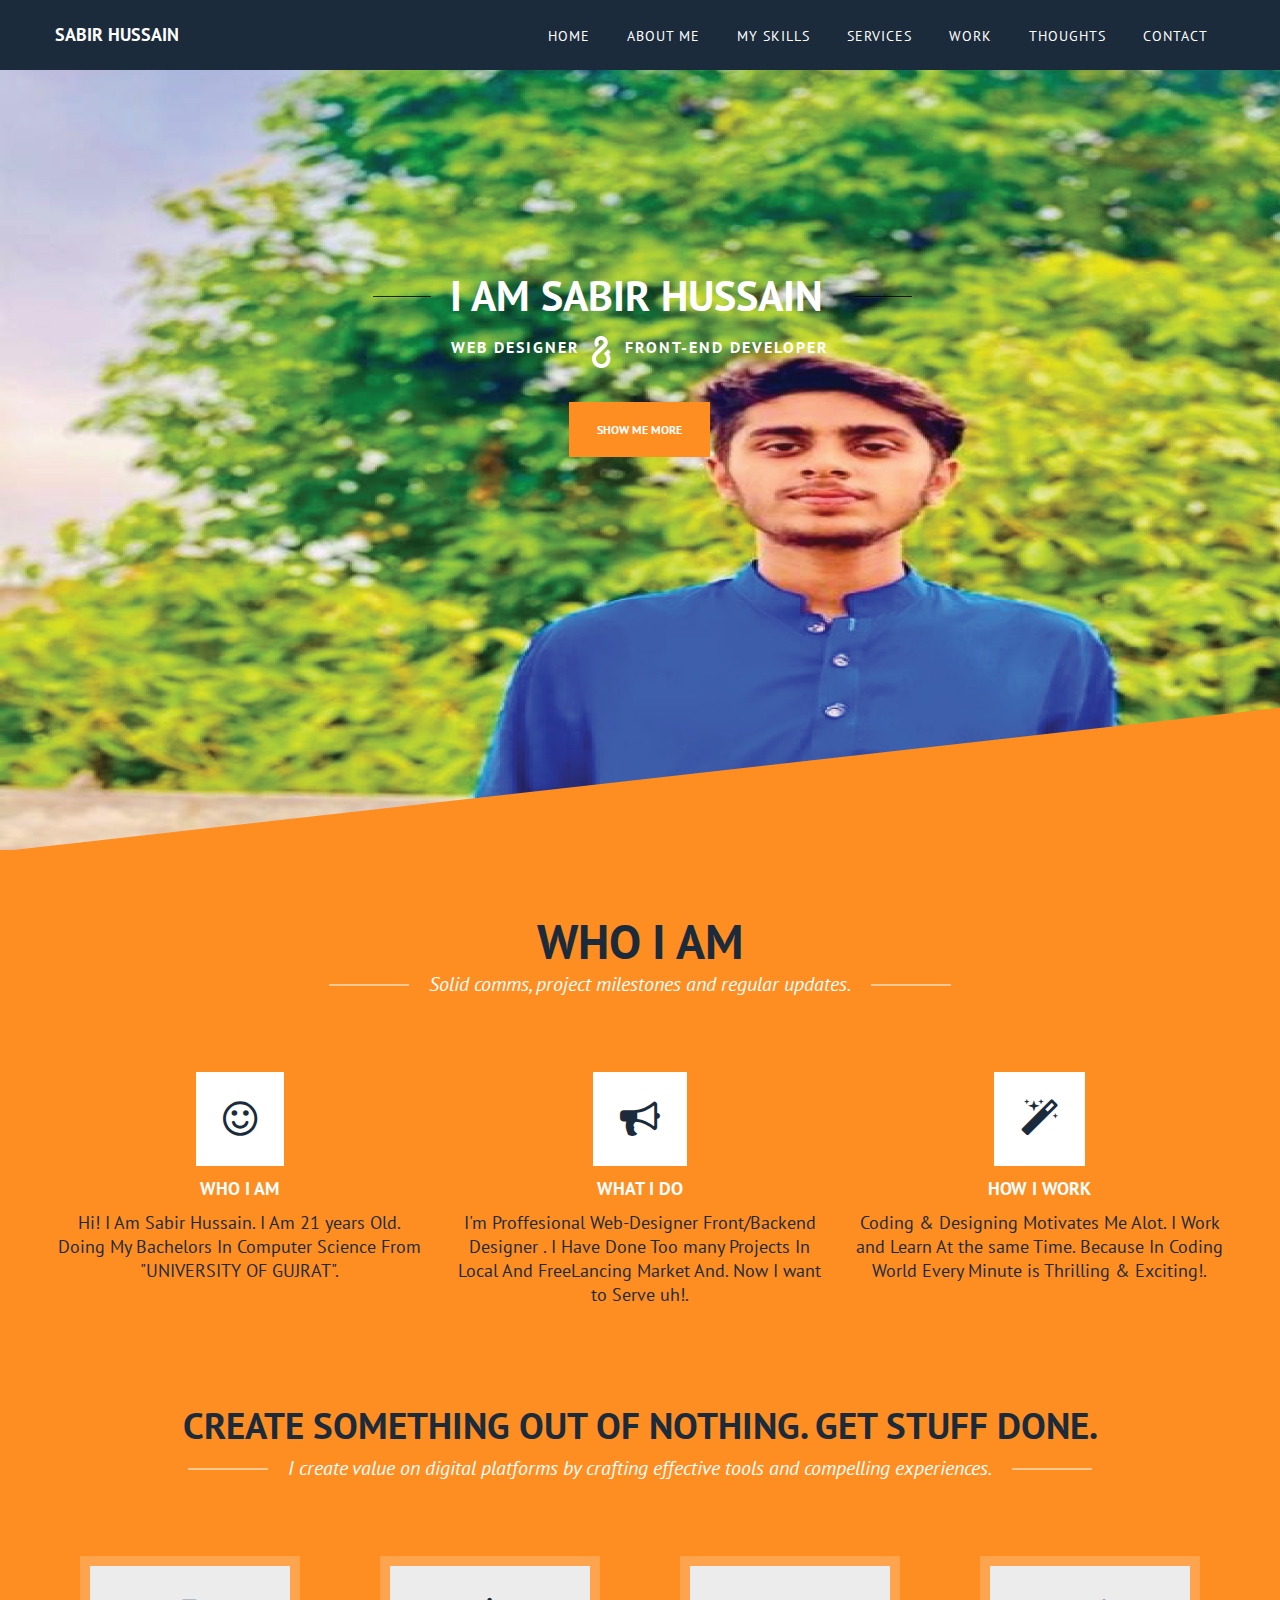
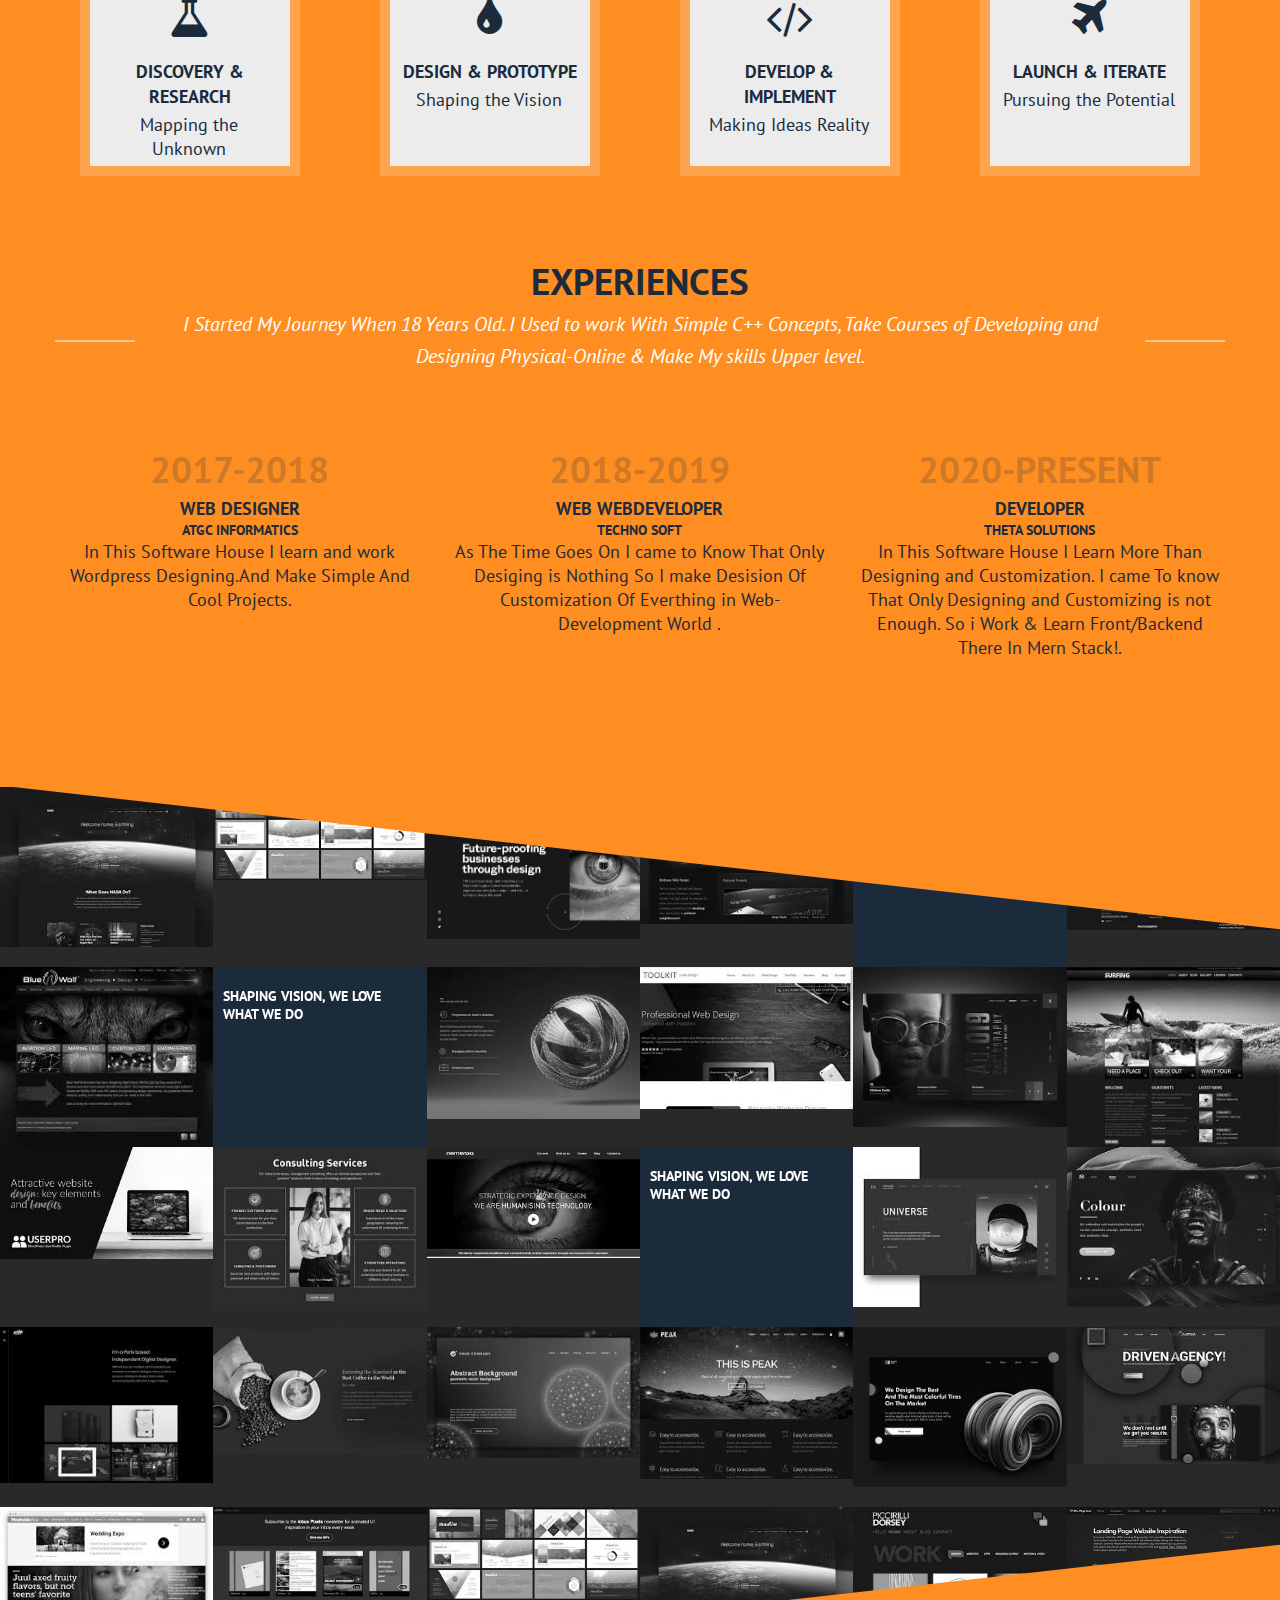
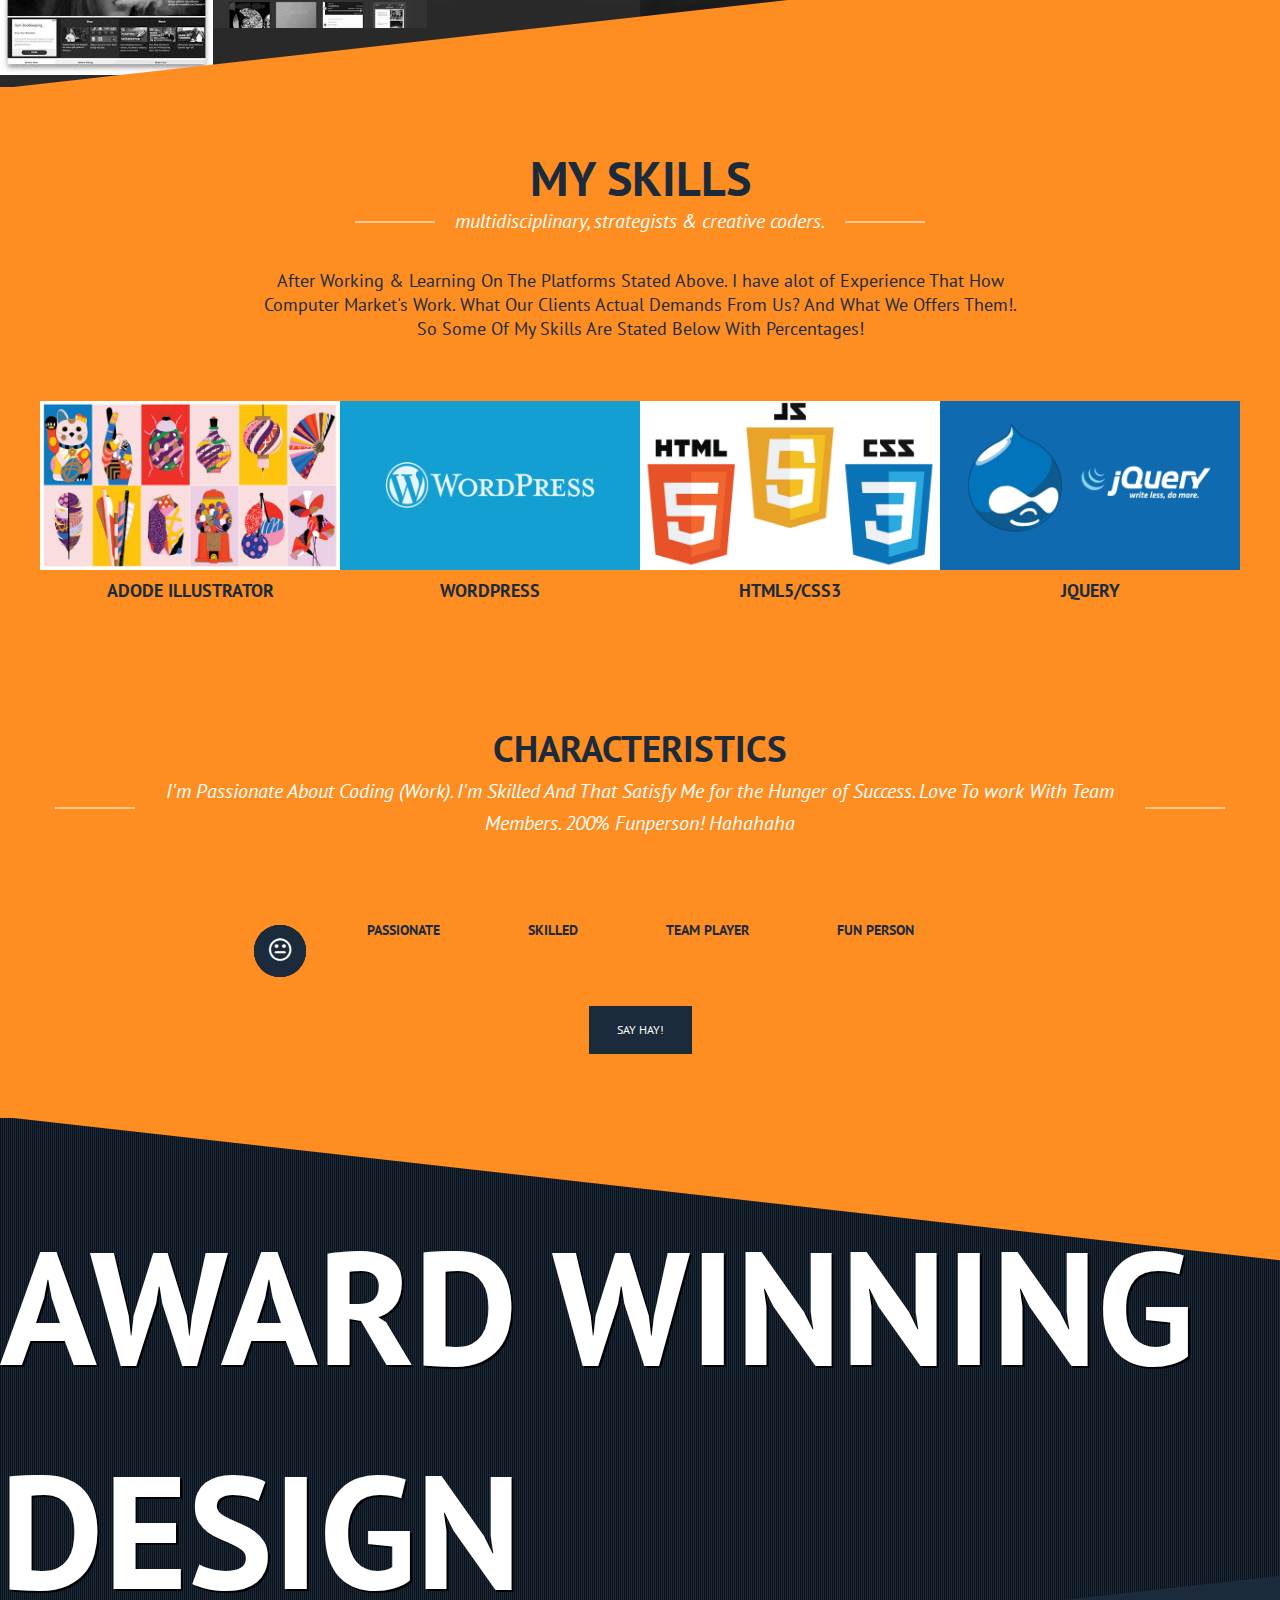
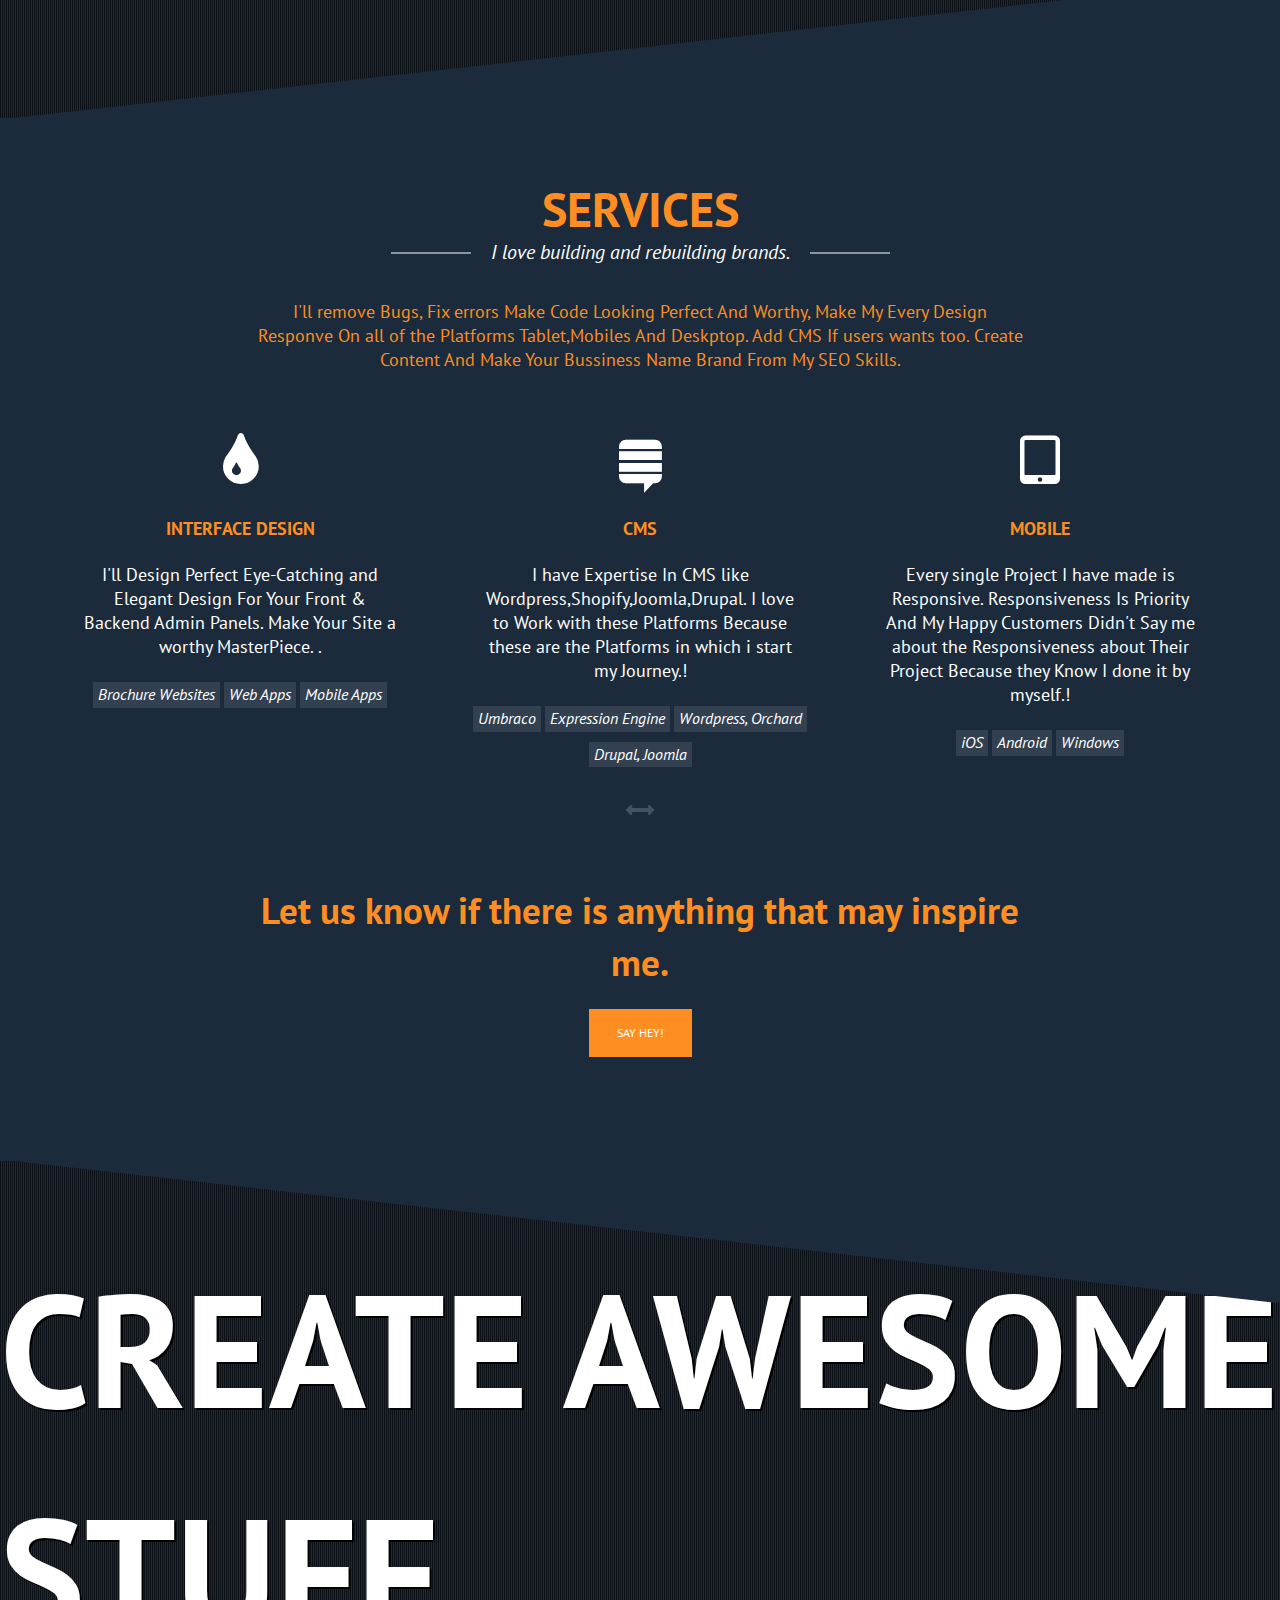
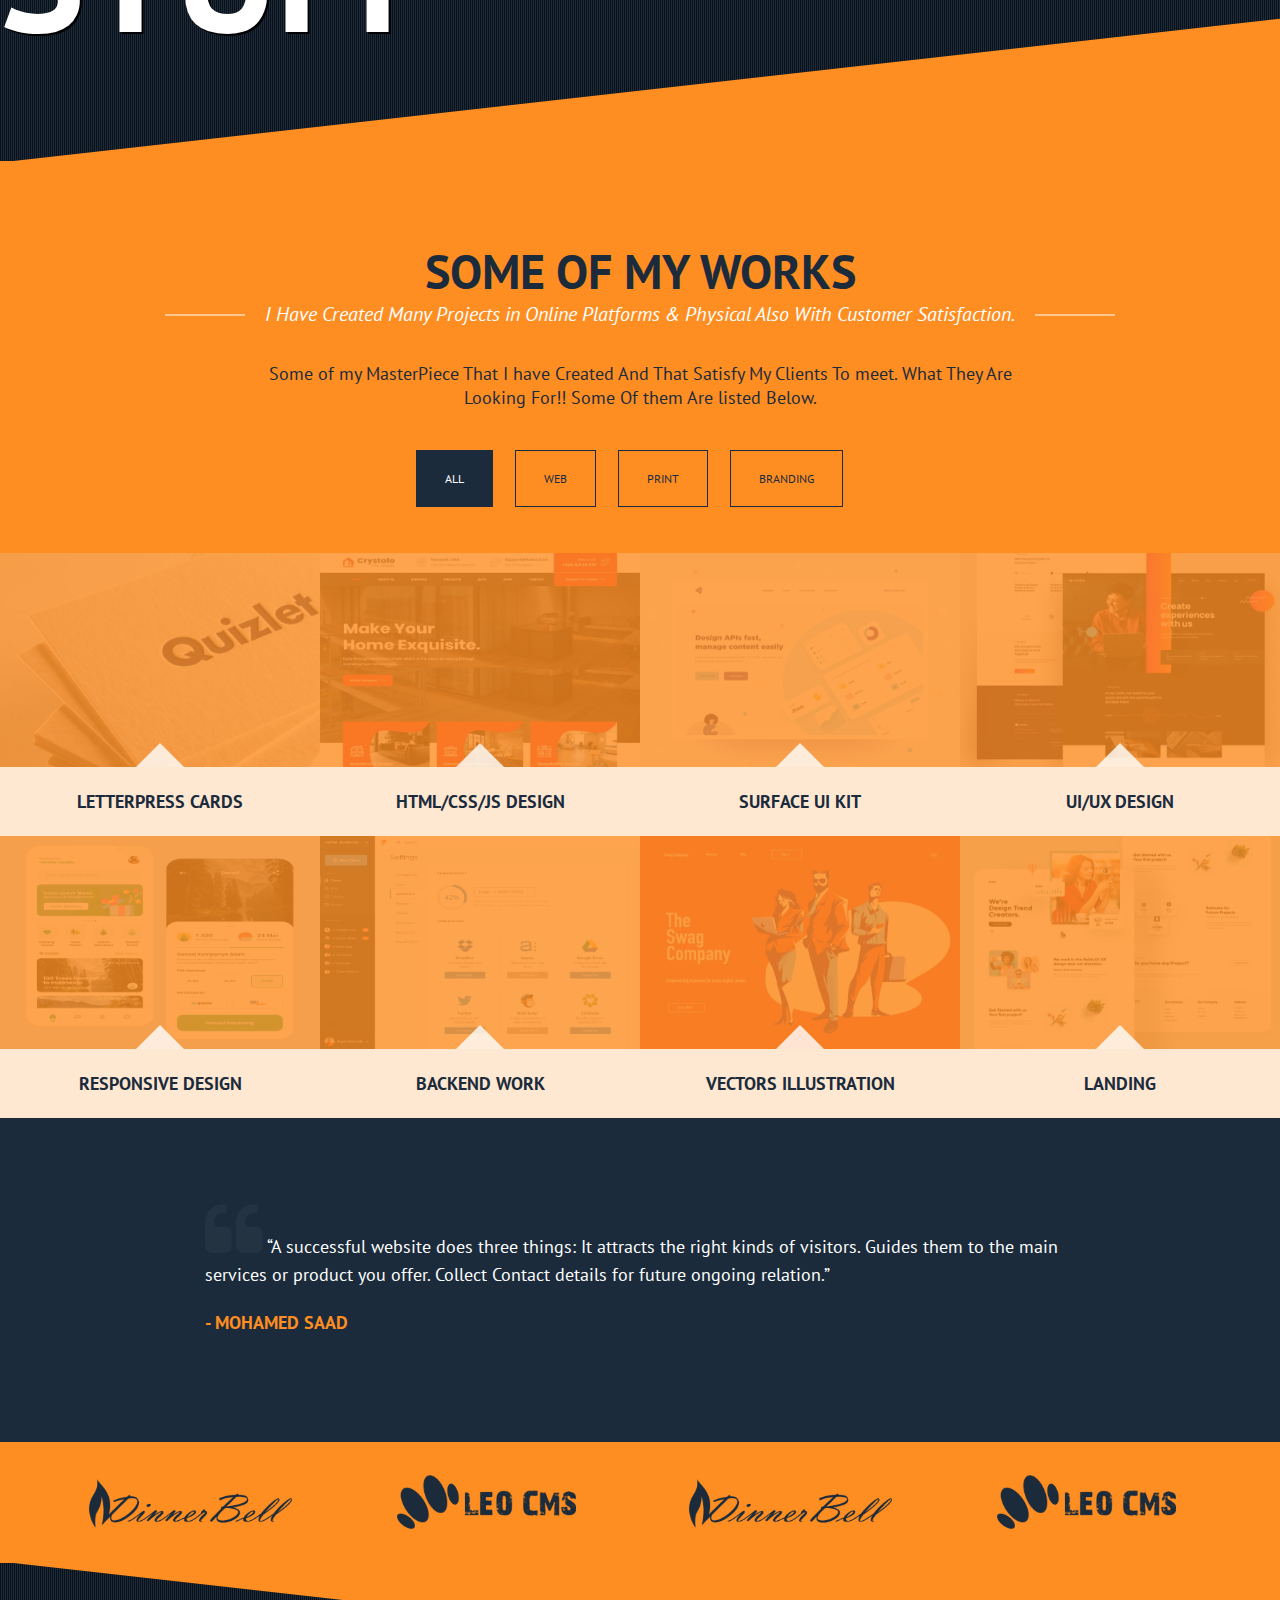
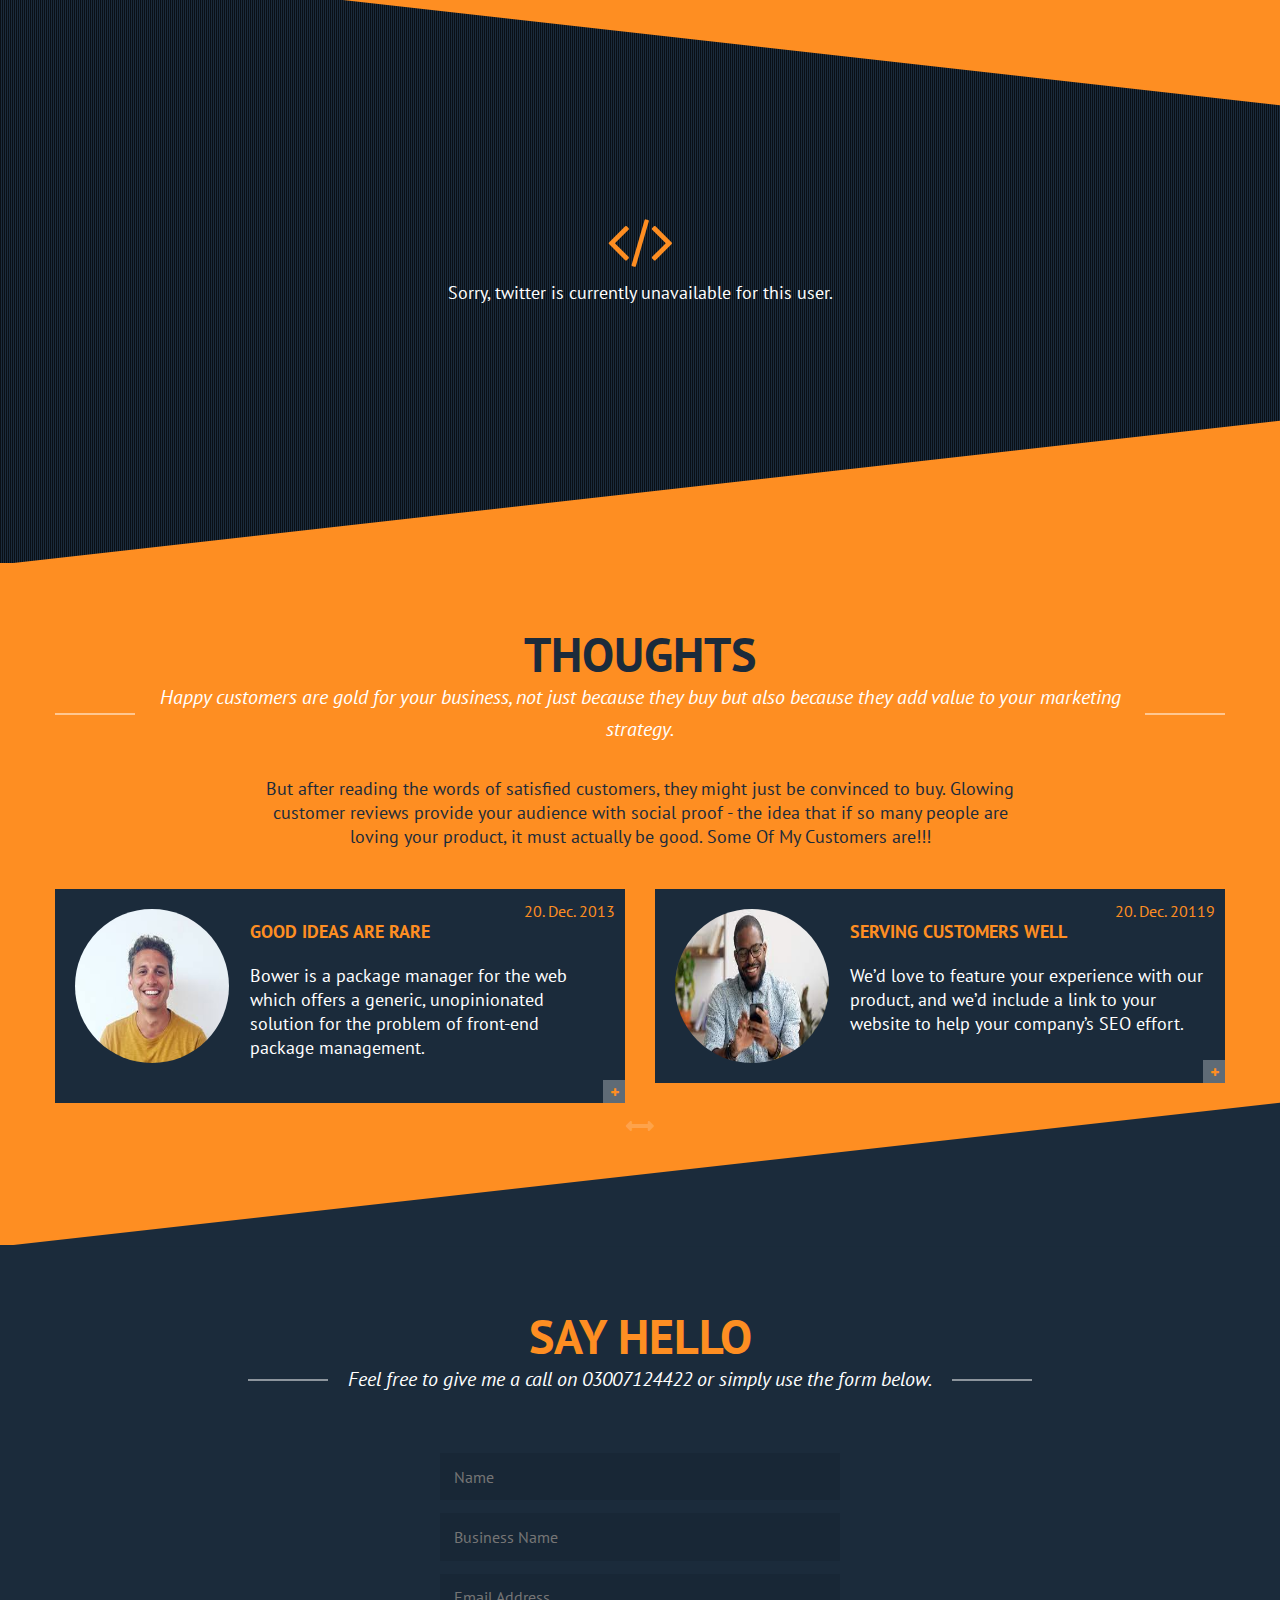
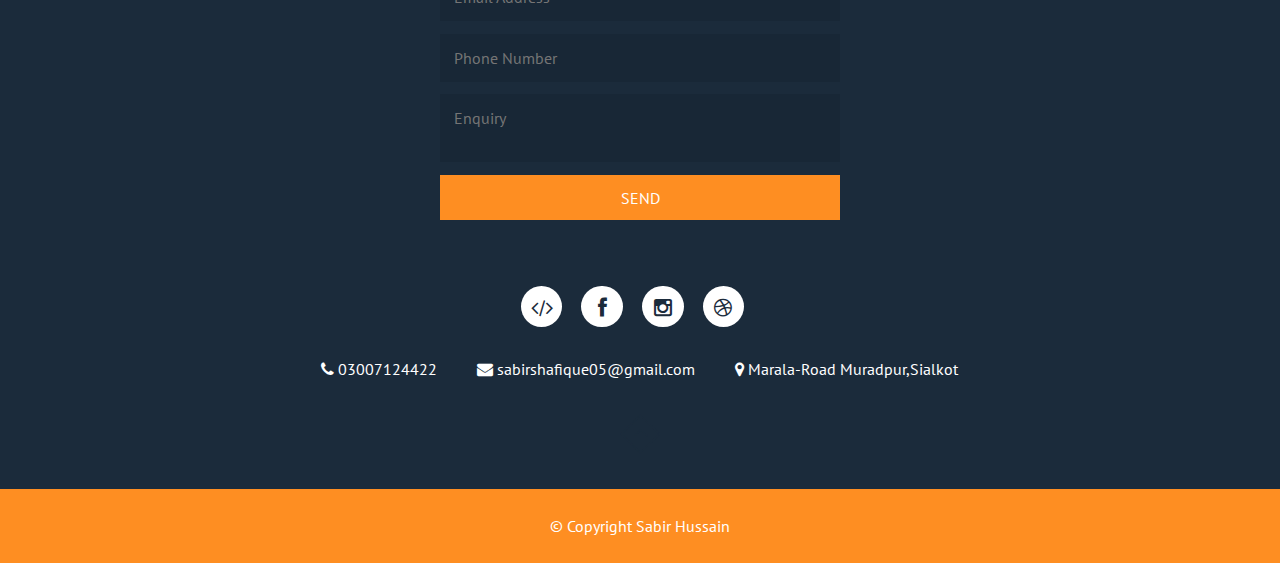
<file: index.html>
<!DOCTYPE html>
<!--[if IE 8]><html class="no-js lt-ie9" lang="en" > <![endif]-->
<!--[if gt IE 8]><!-->
<html class=" js no-touch svg inlinesvg svgclippaths no-ie8compat csstransforms no-csstransforms3d csstransitions" lang="en"><!--<![endif]-->
<head>
	<!-- Metas
	================================================== -->
	<meta http-equiv="content-type" content="text/html; charset=UTF-8"/>
    <meta name="viewport" content="width=device-width,initial-scale=1.0"/>
	<meta name="description" content="Birva - Responsive Multipurpose One Page Theme" />
	<meta name="keywords" content="foundation ,html5,css3,jquery,portfolio,creative,design,personal" />
	<meta name="author" content="" />
	
	<!-- Page Title 
	================================================== -->
	<title>Sabir Hussain | WebDeveloper|Web-Design Expert</title>
	
	<!-- Favicon 
	================================================== -->
	<link rel="Short" href="images/favicon.ico"/>
	
	<!-- Google fonts
	================================================== --> 
	<link href='http://fonts.googleapis.com/css?family=PT+Sans:400,700,400italic,700italic' rel='stylesheet' type='text/css'/>   
   
   <!-- Foundation Responsive Library
	================================================== -->
	<link rel="stylesheet" type="text/css" href="css/foundation.css"/>
	
	<!--font-awesome
	================================================== -->
	<link rel="stylesheet" href="css/font-awesome.css"/>
	
	<!-- Plugin CSS 
	================================================== -->    
	<link rel="stylesheet" type="text/css" href="css/prettyPhoto.css"/>
	<link rel="stylesheet" type="text/css" href="css/flexslider.css"/>
	
	<!-- CSS Custom
	================================================== -->    
	<link rel="stylesheet" type="text/css" href="css/style.css"/>
  
</head>
<body>

<!-- pre loder -->
	<div id="preloader">
        <div id="status">&nbsp;</div><!-- /status -->
    </div>
<!-- End Preloader -->
<!-- =========== * Navigation * =========== -->
<div id="navigation" class="sticky-nav">
	<div class="row">
		<!-- Logo -->
		<div class="large-2 columns">
			<a href="#"><h5 class="text-white logo">SABIR HUSSAIN</h5></a>
			
		</div>
		<!-- End Logo -->
		<!-- Menu -->
		<div id="mobile-toggle" class="right"><i class="fa fa-th-list"></i></div>
		<div class="large-10 columns">
			<ul id="menu">
				<li><a class="smooth-scroll" href="#home-scroll"><h6>Home</h6></a></li>
				<li><a class="smooth-scroll" href="#about-scroll"><h6>About Me</h6></a></li>
				<li><a class="smooth-scroll" href="#skill-scroll"><h6>My Skills</h6></a></li>
				<li><a class="smooth-scroll" href="#services-scroll"><h6>Services</h6></a></li>
				<li><a class="smooth-scroll" href="#work-scroll"><h6>Work</h6></a></li>
				
				<li><a class="smooth-scroll" href="#blog-scroll"><h6>Thoughts</h6></a></li>				
				<li><a class="smooth-scroll" href="#contact-scroll"><h6>Contact</h6></a></li>				
			</ul>
		</div>
		<!-- Menu -->
	</div>
	
</div><!--end of navigation-->
<!-- =========== * Home Section * =========== -->
<a id="home-scroll"></a>
<section id="home" class="skin-primary clearfix">
	<div id="home-slider">
		<!-- Home Slider -->
		<ul class="slides">
			<li class="first">
				<!-- Slid Content -->
				<div class="row slide-content">
					<div class="large-10 large-centered columns text-center">
						<div class="banner-title title">							
							<h1 class="fadeInUp"><span class="sideline"></span>I AM SABIR HUSSAIN <span class="sideline"></span></h1>
							<h2 class="fadeInUp">web designer <img src="img/04-and.png" height="32" width="19" alt=""/> front-end developer </h2>
						</div>
						<a class="smooth-scroll" href="#about-scroll">
							<div class="btn">SHOW ME MORE</div>
						</a>						
					</div>					
				</div>
				<!-- End Slid Content -->
				<!-- Slid Image -->
				<img class="slider-bg" alt="Slider Background" src="img/sabir.png" />
				<!-- End Slid Image -->
			</li>			
			<li class="second">
				<!-- Slid Content -->
				<div class="row slide-content">
					<div class="large-10 large-centered columns text-center">
						<div class="banner-title title">
							<h1 class="fadeInUp"><span class="sideline"></span>I LIKE TO Do Web-Design<span class="sideline"></span></h1>
							<h2 class="fadeInUp">web designer <img src="img/04-and.png" height="32" width="19" alt=""/> front-end developer </h2>
						</div>
						<a class="smooth-scroll" href="#about-scroll">
							<div class="btn">SHOW ME MORE</div>
						</a>						
					</div>					
				</div>
				<!-- End Slid Content -->
				<!-- Slid Image -->
				<img class="slider-bg" alt="Slider Background" src="img/sabir3.png" />
				<!-- End Slid Image -->
			</li>			
			<li class="third">
				<!-- Slid Content -->
				<div class="row slide-content">
					<div class="large-10 large-centered columns text-center">
						<div class="banner-title title">
							<h1 class="fadeInUp"><span class="sideline"></span>AIM TO BE A BACKEND DEVELOPER<span class="sideline"></span></h1>
							<h2 class="fadeInUp">web designer <img src="img/04-and.png" height="32" width="19" alt=""/> front-end developer </h2>
						</div>
						<a class="smooth-scroll" href="#about-scroll">
							<div class="btn">SHOW ME MORE</div>
						</a>						
					</div>					
				</div>
				<!-- End Slid Content -->
				<!-- Slid Image -->
				<img class="slider-bg" alt="Slider Background" src="img/1623705638815.jpg" />
				<!-- End Slid Image -->
			</li>			
		</ul>
	</div>
</section>
<!--end of Home section-->
<!-- =========== * About Section * =========== -->
<a id="about-scroll"></a>
<section id="about" class="skin-secondary clearfix" >
<img alt="" src="img/21-content_header_1.png" class="parallax-content_header">
	<!-- About Heading-->
	<div class="row">
		<div class="large-12 columns text-center">
			<div class="page-title">
				<h1 id="about-shuffle-latter">
Who I am
</h1>
				<p class="sub-header">Solid comms, project milestones and regular updates.</p>
			</div>
		</div>
	</div>
	<!-- End About Heading-->
	<!-- About Description-->
	<div class="row pad-top">
		<div class="large-4 columns about">
			<i class="fa fa-smile-o"></i>
            <h4 class="about-us-title">Who i am</h4>			
            <p class="about-us-text">Hi! I Am Sabir Hussain. I Am 21 years Old. Doing My Bachelors In Computer Science From "UNIVERSITY OF GUJRAT". </p>	             
        </div>
		
		<div class="large-4 columns about">
			<i class="fa fa-bullhorn"></i>
            <h4 class="about-us-title">What i do</h4>
            <p class="about-us-text">I'm Proffesional Web-Designer Front/Backend Designer . I Have Done Too many Projects In Local And FreeLancing Market And. Now I want to Serve uh!.</p>                    
        </div>
		<div class="large-4 columns about">
			
			<i class="fa fa-magic"></i>
            <h4 class="about-us-title">How i work</h4>
            <p class="about-us-text">Coding & Designing Motivates Me Alot. I Work and Learn At the same Time. Because In Coding World Every Minute is Thrilling & Exciting!.</p>                    
        </div>
	</div>
	<!-- End About Description-->
	<!-- Process Heading-->
	<div class="row pad-normal">
		<div class="large-12 columns text-center">
			<div class="page-title">
				<h2>Create something out of nothing. Get stuff done.</h2>
				<p class="sub-header">I create value on digital platforms by crafting effective tools and compelling experiences.</p>
			</div>
		</div>
	</div>
	<!-- End process Heading-->
	<!-- Process-->
	<div class="row pad-top pad-bottom process-row">
		<div class="large-3 columns">
			<div class="circle circle-selfless">
				<div class="flipper">
					<!-- Process round front -->
					<div class="front">
						<h1><i class="fa fa-flask"></i></h1>
						<h4>Discovery & Research</h4>
						<p>Mapping the Unknown</p>
					</div>
					<!-- End Process round front -->
					<!-- Process round Back side -->
					<div class="back">						
						<div class="text-line text-line-small"></div>
						<p>I uncover the facts and figures that help us understand you better.</p>					
					</div>
					<!-- End Process round Back side -->
				</div>
			</div>
		</div>
		<div class="large-3 columns">
			<div class="circle circle-selfless">
				<div class="flipper">
					<!-- Process round front -->
					<div class="front">
						<h1><i class="fa fa-tint"></i></h1>
						<h4>Design & Prototype</h4>
						<p>Shaping the Vision</p>
					</div>
					<!-- End Process round front -->
					<!-- Process round Back side -->
					<div class="back">						
						<div class="text-line text-line-small"></div>						
						<p>I consider every detail to help craft an experience worth sharing.</p>
					</div>
					<!-- End Process round Back side -->
				</div>
			</div>
		</div>
		<div class="large-3 columns">
			<div class="circle circle-selfless">
				<div class="flipper">
					<!-- Process round front -->
					<div class="front">
						<h1><i class="fa fa-code"></i></h1>
						<h4>Develop & Implement</h4>
						<p>Making Ideas Reality</p>
					</div>
					<!-- End Process round front -->
					<!-- Process round Back side -->
					<div class="back">						
						<div class="text-line text-line-small"></div>						
						<p>I apply our skill to create smart, simple and effective tools.</p>
					</div>
					<!-- End Process round Back side -->
				</div>
			</div>
		</div>
		<div class="large-3 columns">
			<div class="circle circle-selfless">
				<div class="flipper">
					<!-- Process round front -->
					<div class="front">
						<h1><i class="fa fa-plane"></i></h1>
						<h4>Launch & Iterate</h4>
						<p>Pursuing the Potential</p>
					</div>
					<!-- End Process round front -->
					<!-- Process round Back side -->
					<div class="back">						
						<div class="text-line text-line-small"></div>						
						<p>I add energy, experience and influence to start your project right.</p>
					</div>
					<!-- End Process round Back side -->
				</div>
			</div>
		</div>
	</div>
	<!-- End Process-->
	<!-- Experiences heading-->
	<div class="row pad-top pad-bottom">
		<div class="large-12 columns text-center">
			<div class="page-title">
				<h2>Experiences</h2>
				<p class="sub-header">I Started My Journey When 18 Years Old. I Used to work With Simple C++ Concepts, Take Courses of Developing and Designing Physical-Online & Make My skills Upper level.  </p>
			</div>
		</div>
	</div>
	<!-- end of Experiences heading-->
	<!-- Experiences block -->
	<div class="row pad-bottom experience">
		<div class="large-4 columns text-center">
			<h2 class="ex-year">2017-2018</h2>
			<h4>Web designer</h4>
			<h6>ATGC Informatics</h6>
			<p>In This Software House I learn and work Wordpress Designing.And Make Simple And Cool Projects. </p>
		</div>
		<div class="large-4 columns text-center">
			<h2 class="ex-year">2018-2019</h2>
			<h4>Web WebDeveloper</h4>
			<h6>Techno Soft</h6>
			<p>As The Time Goes On I came to Know That Only Desiging is Nothing So I make Desision Of Customization Of Everthing in Web-Development World . </p>
		</div>
		<div class="large-4 columns text-center">
			<h2 class="ex-year">2020-PRESENT</h2>
			<h4>Developer</h4>
			<h6>Theta Solutions</h6>
			<p>In This Software House I Learn More Than Designing and Customization. I came To know That Only Designing and Customizing is not Enough. So i Work & Learn Front/Backend There In Mern Stack!. </p>
		</div>		
	</div>
	<!-- End of Experiences block -->
	<!-- Cross footer image -->		
	<img alt="" src="img/21-content_footer_1.png" class="parallax-content_footer">
	<!-- end of cross footer image -->		
</section>
<!--end of About section-->
<!-- gallery section-->
<div class="gallery skin-primary">
		<ul class="images-container" style="display: block;">
			<li>
				<a href="img/gallery-fullscreen/images (25).jpg" data-rel="prettyPhoto"  class="image-link"><img src="img/gallery-thumbnails/images (25).jpg" alt=""></a>
				<a href="#" class="text-link">
					<h6 class="title-large gallery-text-rotate1">Shaping Vision, We love what we do</h6>
					<h6 class="title-small">Shaping Vision</h6>
				</a>
			</li>
			<li>
				<a href="img/gallery-fullscreen/images (24).jpg" data-rel="prettyPhoto" class="image-link"><img src="img/gallery-thumbnails/images (24).jpg" alt=""></a>
				<a href="#" class="text-link">
					<h6 class="title-large gallery-text-rotate2">Shaping Vision, We love what we do</h6>
					<h6 class="title-small">Shaping Vision</h6>
				</a>
			</li>
			<li>
				<a href="img/gallery-fullscreen/5f5faa37e46ea485553805.png" data-rel="prettyPhoto" class="image-link"><img src="img/gallery-thumbnails/5f5faa37e46ea485553805.png" alt=""></a>
				<a href="#" class="text-link">
					<h6 class="title-large gallery-text-rotate3">Shaping Vision, We love what we do</h6>
					<h6 class="title-small">Shaping Vision</h6>
				</a>
			</li>
			<li>
				<a href="img/gallery-fullscreen/images (1).jpg" data-rel="prettyPhoto" class="image-link"><img src="img/gallery-thumbnails/images (1).jpg" alt=""></a>
				<a href="#" class="text-link">
					<h6 class="title-large gallery-text-rotate4">Shaping Vision, We love what we do</h6>
					<h6 class="title-small">Shaping Vision</h6>
				</a>
			</li>
			<li>
				<a href="img/gallery-fullscreen/images (2).jpg" data-rel="prettyPhoto" class="image-link"><img src="img/gallery-thumbnails/images (2).jpg" alt=""></a>
				<a href="#" class="text-link">
					<h6 class="title-large gallery-text-rotate5">Shaping Vision, We love what we do</h6>
					<h6 class="title-small">Shaping Vision</h6>
				</a>
			</li>
			<li>
				<a href="img/gallery-fullscreen/images (3).jpg" data-rel="prettyPhoto" class="image-link"><img src="img/gallery-thumbnails/images (3).jpg" alt=""></a>
				<a href="#" class="text-link">
					<h6 class="title-large gallery-text-rotate6">Shaping Vision, We love what we do</h6>
					<h6 class="title-small">Shaping Vision</h6>
				</a>
			</li>
			<li>
				<a href="img/gallery-fullscreen/images (4).jpg" data-rel="prettyPhoto" class="image-link"><img src="img/gallery-thumbnails/images (4).jpg" alt=""></a>
				<a href="#" class="text-link">
					<h6 class="title-large gallery-text-rotate7">Shaping Vision, We love what we do</h6>
					<h6 class="title-small">Shaping Vision</h6>
				</a>
			</li>
			<li>
				<a href="img/gallery-fullscreen/images (5).jpg" data-rel="prettyPhoto" class="image-link"><img src="img/gallery-thumbnails/images (5).jpg" alt=""></a>
				<a href="#" class="text-link">
					<h6 class="title-large gallery-text-rotate8">Shaping Vision, We love what we do</h6>
					<h6 class="title-small">Shaping Vision</h6>
				</a>
			</li>
			<li>
				<a href="img/gallery-fullscreen/images (6).jpg" data-rel="prettyPhoto" class="image-link"><img src="img/gallery-thumbnails/images (6).jpg" alt=""></a>
				<a href="#" class="text-link">
					<h6 class="title-large gallery-text-rotate9">Shaping Vision, We love what we do</h6>
					<h6 class="title-small">Shaping Vision</h6>
				</a>
			</li>
			<li>
				<a href="img/gallery-fullscreen/images (7).jpg" data-rel="prettyPhoto" class="image-link"><img src="img/gallery-thumbnails/images (7).jpg" alt=""></a>
				<a href="#" class="text-link">
					<h6 class="title-large gallery-text-rotate10">Shaping Vision, We love what we do</h6>
					<h6 class="title-small">Shaping Vision</h6>
				</a>
			</li>
			<li>
				<a href="img/gallery-fullscreen/images (8).jpg" data-rel="prettyPhoto" class="image-link"><img src="img/gallery-thumbnails/images (8).jpg" alt=""></a>
				<a href="#" class="text-link">
					<h6 class="title-large gallery-text-rotate11">Shaping Vision, We love what we do</h6>
					<h6 class="title-small">Shaping Vision</h6>
				</a>
			</li>
			<li>
				<a href="img/gallery-fullscreen/images (9).jpg" data-rel="prettyPhoto" class="image-link"><img src="img/gallery-thumbnails/images (9).jpg" alt=""></a>
				<a href="#" class="text-link">
					<h6 class="title-large gallery-text-rotate12">Shaping Vision, We love what we do</h6>
					<h6 class="title-small">Shaping Vision</h6>
				</a>
			</li>
			<li>
				<a href="img/gallery-fullscreen/images (10).jpg" data-rel="prettyPhoto" class="image-link"><img src="img/gallery-thumbnails/images (10).jpg" alt=""></a>
				<a href="#" class="text-link">
					<h6 class="title-large gallery-text-rotate13">Shaping Vision, We love what we do</h6>
					<h6 class="title-small">Shaping Vision</h6>
				</a>
			</li>
			<li>
				<a href="img/gallery-fullscreen/images (11).jpg" data-rel="prettyPhoto" class="image-link"><img src="img/gallery-thumbnails/images (11).jpg" alt=""></a>
				<a href="#" class="text-link">
					<h6 class="title-large gallery-text-rotate14">Shaping Vision, We love what we do</h6>
					<h6 class="title-small">Shaping Vision</h6>
				</a>
			</li>
			<li>
				<a href="img/gallery-fullscreen/images (12).jpg" data-rel="prettyPhoto" class="image-link"><img src="img/gallery-thumbnails/images (12).jpg" alt=""></a>
				<a href="#" class="text-link">
					<h6 class="title-large gallery-text-rotate15">Shaping Vision, We love what we do</h6>
					<h6 class="title-small">Shaping Vision</h6>
				</a>
			</li>
			<li>
				<a href="img/gallery-fullscreen/images (13).jpg" data-rel="prettyPhoto" class="image-link"><img src="img/gallery-thumbnails/images (13).jpg" alt=""></a>
				<a href="#" class="text-link">
					<h6 class="title-large gallery-text-rotate16">Shaping Vision, We love what we do</h6>
					<h6 class="title-small">Shaping Vision</h6>
				</a>
			</li>
			<li>
				<a href="img/gallery-fullscreen/images (14).jpg" data-rel="prettyPhoto" class="image-link"><img src="img/gallery-thumbnails/images (14).jpg" alt=""></a>
				<a href="#" class="text-link">
					<h6 class="title-large gallery-text-rotate17">Shaping Vision, We love what we do</h6>
					<h6 class="title-small">Shaping Vision</h6>
				</a>
			</li>
			<li>
				<a href="img/gallery-fullscreen/images (15).jpg" data-rel="prettyPhoto" class="image-link"><img src="img/gallery-thumbnails/images (15).jpg" alt=""></a>
				<a href="#" class="text-link">
					<h6 class="title-large gallery-text-rotate18">Shaping Vision, We love what we do</h6>
					<h6 class="title-small">Shaping Vision</h6>
				</a>
			</li>
			<li>
				<a href="img/gallery-fullscreen/images (16).jpg" data-rel="prettyPhoto" class="image-link"><img src="img/gallery-thumbnails/images (16).jpg" alt=""></a>
				<a href="#" class="text-link">
					<h6 class="title-large gallery-text-rotate19">Shaping Vision, We love what we do</h6>
					<h6 class="title-small">Shaping Vision</h6>
				</a>
			</li>
			<li>
				<a href="img/gallery-fullscreen/images (17).jpg" data-rel="prettyPhoto" class="image-link"><img src="img/gallery-thumbnails/images (17).jpg" alt=""></a>
				<a href="#" class="text-link">
					<h6 class="title-large gallery-text-rotate20">Shaping Vision, We love what we do</h6>
					<h6 class="title-small">Shaping Vision</h6>
				</a>
			</li>
			<li>
				<a href="img/gallery-fullscreen/images (18).jpg" data-rel="prettyPhoto" class="image-link"><img src="img/gallery-thumbnails/images (18).jpg" alt=""></a>
				<a href="#" class="text-link">
					<h6 class="title-large gallery-text-rotate21">Shaping Vision, We love what we do</h6>
					<h6 class="title-small">Shaping Vision</h6>
				</a>
			</li>
			<li>
				<a href="img/gallery-fullscreen/images (19).jpg" data-rel="prettyPhoto" class="image-link"><img src="img/gallery-thumbnails/images (19).jpg" alt=""></a>
				<a href="#" class="text-link">
					<h6 class="title-large gallery-text-rotate22">Shaping Vision, We love what we do</h6>
					<h6 class="title-small">Shaping Vision</h6>
				</a>
			</li>
			<li>
				<a href="img/gallery-fullscreen/images (20).jpg" data-rel="prettyPhoto" class="image-link"><img src="img/gallery-thumbnails/images (20).jpg" alt=""></a>
				<a href="#" class="text-link">
					<h6 class="title-large gallery-text-rotate23">Shaping Vision, We love what we do</h6>
					<h6 class="title-small">Shaping Vision</h6>
				</a>
			</li>
			<li>
				<a href="img/gallery-fullscreen/images (21).jpg" data-rel="prettyPhoto" class="image-link"><img src="img/gallery-thumbnails/images (21).jpg" alt=""></a>
				<a href="#" class="text-link">
					<h6 class="title-large gallery-text-rotate24">Shaping Vision, We love what we do</h6>
					<h6 class="title-small">Shaping Vision</h6>
				</a>
			</li>
			<li>
				<a href="img/gallery-fullscreen/images (22).jpg" data-rel="prettyPhoto" class="image-link"><img src="img/gallery-thumbnails/images (22).jpg" alt=""></a>
				<a href="#" class="text-link">
					<h6 class="title-large gallery-text-rotate25">Shaping Vision, We love what we do</h6>
					<h6 class="title-small">Shaping Vision</h6>
				</a>
			</li>
			<li>
				<a href="img/gallery-fullscreen/images (23).jpg" data-rel="prettyPhoto" class="image-link"><img src="img/gallery-thumbnails/images (23).jpg" alt=""></a>
				<a href="#" class="text-link">
					<h6 class="title-large gallery-text-rotate26">Shaping Vision, We love what we do</h6>
					<h6 class="title-small">Shaping Vision</h6>
				</a>
			</li>
			<li>
				<a href="img/gallery-fullscreen/images (24).jpg" data-rel="prettyPhoto" class="image-link"><img src="img/gallery-thumbnails/images (24).jpg" alt=""></a>
				<a href="#" class="text-link">
					<h6 class="title-large gallery-text-rotate27">Shaping Vision, We love what we do</h6>
					<h6 class="title-small">Shaping Vision</h6>
				</a>
			</li>
			<li>
				<a href="img/gallery-fullscreen/images (25).jpg" data-rel="prettyPhoto" class="image-link"><img src="img/gallery-thumbnails/images (25).jpg" alt=""></a>
				<a href="#" class="text-link">
					<h6 class="title-large gallery-text-rotate28">Shaping Vision, We love what we do</h6>
					<h6 class="title-small">Shaping Vision</h6>
				</a>
			</li>
			<li>
				<a href="img/gallery-fullscreen/images (2).jpg" data-rel="prettyPhoto" class="image-link"><img src="img/gallery-thumbnails/images (2).jpg" alt=""></a>
				<a href="#" class="text-link">
					<h6 class="title-large gallery-text-rotate29">Shaping Vision, We love what we do</h6>
					<h6 class="title-small">Shaping Vision</h6>
				</a>
			</li>
			<li>
				<a href="img/gallery-fullscreen/images (5).jpg" data-rel="prettyPhoto" class="image-link"><img src="img/gallery-thumbnails/images (5).jpg" alt=""></a>
				<a href="#" class="text-link">
					<h6 class="title-large gallery-text-rotate30">Shaping Vision, We love what we do</h6>
					<h6 class="title-small">Shaping Vision</h6>
				</a>
			</li>
		</ul>
	</div>
<!-- End gallery section-->
<!-- =========== * Skill Section * =========== -->
<a id="skill-scroll"></a>
<section id="skill" class="skin-secondary clearfix">
	<img alt="" src="img/21-content_header_1.png" class="parallax-content_header "/>
	<!--skill section Heading -->
	<div class="row">
		<div class="large-12 columns text-center">
			<div class="page-title">
				<h1 id="team-shuffle-latter">My Skills</h1>
				<p class="sub-header">multidisciplinary, strategists & creative coders.</p>
			</div>
		</div>
	</div>	
	<!-- End skill section Heading -->
	<!-- section Description -->
	<div class="row">
		<div class="large-8 large-centered columns page-description ">
			<p>
				After Working & Learning On The Platforms Stated Above. I have alot of Experience That How Computer Market's Work. What Our Clients Actual Demands From Us? And What We Offers Them!. So Some Of My Skills Are Stated Below With Percentages!
			</p>
		</div>
	</div>
	<!-- End of section Description -->
	<div class="row pad-bottom">
		<!--skill Slider -->
		<div class="team-slider">
		   <div class="skill-block">	
				<!-- skill Front section -->
				<img alt="" src="img/illustrator.png"/>
				<h4 class="my-skill-title">Adode Illustrator</h4>
				
				<!-- End skill Front section -->
				<!-- skill hover section -->
				<div class="skill-hover">
					<h4 class="my-skill-title">Illustrator</h4>
					<div class="pieChart" data-bar-width="80" data-percent="80">
						<span>80%</span>
					</div>
					<p class="my-skill-text">I Am An Adobe Illustrator Expert. I'll Design all The Graphics, All the The Illustration By my own.!</p>
				</div>
				<!-- End skill hover section -->
			</div>
			<div class="skill-block">
				<!-- skill Front section -->
				<img alt="" src="img/wordpress.png"/>
				<h4 class="my-skill-title">Wordpress</h4>
				
				<!-- End skill Front section -->
				<!-- skill hover section -->
				<div class="skill-hover">
					<h4 class="my-skill-title">Wordpress</h4>
					<div class="pieChart" data-bar-width="80" data-percent="75">
						<span>75%</span>
					</div>
					 <p class="my-skill-text">I'm Professional Wordpress Developer/Designer. I have a Good Grip on it!</p>
					 
				</div>
				<!-- End skill hover section -->
			</div>			
			<div class="skill-block">
				<!-- skill Front section -->
				<img alt="" src="img/Untitled-1.png"/>
				<h4 class="my-skill-title">HTML5/CSS3</h4>
				
				<!-- End skill Front section -->
				<!-- skill hover section -->
				<div class="skill-hover">
					<h4 class="my-skill-title">HTML5/CSS3</h4>
					<div class="pieChart" data-bar-width="75" data-percent="88">
						<span>88%</span>
					</div>
					 <p class="my-skill-text">Without Html/CSS/JS Computer World Is Incomplete. And I have Special Grip On it!</p>
				</div>
				<!-- End skill hover section -->
			</div>	
			 <div class="skill-block">
				<!-- skill Front section -->
				<img alt="" src="img/jquery.png"/>
				<h4 class="my-skill-title">jQuery</h4>
				  
				<!-- End skill Front section -->
				<!-- skill hover section -->
				<div class="skill-hover">
					<h4 class="my-skill-title">jQuery</h4>
				<div class="pieChart" data-bar-width="75" data-percent="70">
						<span>70%</span>
					</div>   
					 <p class="my-skill-text">I'm Also Well Aware Of Animation Technique. That Require Less code and Good Design!</p>
				</div>
				<!-- End skill hover section -->
			</div>	
			<div class="skill-block">
				<!-- skill Front section -->
				<img alt="" src="img/1_CpDidbInbG4Er_0j_hknFQ.jpeg"/>
				<h4 class="my-skill-title">React/Node JS</h4>
				
				<!-- End skill Front section -->
				<!-- skill hover section -->
				<div class="skill-hover">
					<h4 class="my-skill-title">React/Node JS</h4>
				<div class="pieChart" data-bar-width="75" data-percent="90">
						<span>90%</span>
					</div>   
					
					 <p class="my-skill-text">Love To Work With Node/React JS. Intermediate in it. Dream To work Front and Backend!</p>
				</div>
				<!-- End skill hover section -->
			</div>	                
		</div>
		<!-- End skill Slider -->
	</div>
	<!-- join the team Heading-->
	<div class="row pad-top">
		<div class="large-12 columns text-center">
			<div class="page-title">
				<h2>Characteristics</h2>
				<p class="sub-header"> I'm Passionate About Coding (Work). I'm Skilled And That Satisfy Me for the Hunger of Success. Love To work With Team Members. 200% Funperson! Hahahaha </p>
			</div>
		</div>
	</div>
	<div class="row pad-top">
		<div class="large-8 large-centered columns text-center">
			<ul class="careers-links">				
				<li>
					<div class="pieChart" data-bar-width="80" data-percent="100">
						<a title="">
							<span class="careers-circle large">
								<i class="fa fa-heart"></i>
							</span>
						</a>
					</div>
					<h6>Passionate</h6>
				</li>
				<li>
					<div class="pieChart" data-bar-width="80" data-percent="85">
						<a title="">
							<span class="careers-circle large">
								<i class="fa fa-suitcase"></i>
							</span>
						</a>
					</div>
					<h6>Skilled</h6>
				</li>
				<li>
					<div class="pieChart" data-bar-width="80" data-percent="82">
						<a title="">
							<span class="careers-circle large">
								<i class="fa fa-users"></i>
							</span>
						</a>
					</div>
					<h6>Team player</h6>
				</li>
				<li>
					<div class="pieChart" data-bar-width="80" data-percent="100">
						<a title="">
							<span class="careers-circle large">
								<i class="fa fa-meh-o"></i>
							</span>
						</a>
					</div>
					<h6>Fun person</h6>
				</li>			
			</ul>			
			<div class="btn">SAY HAY!</div>
		</div>
	</div>
	<!-- End join the team Heading-->
	
	<img alt="" src="img/21-content_footer_1.png" class="parallax-content_footer">
</section>
<!--end of skill section-->
<!-- parallaxx section  -->
<div id="parallax1" class="parallax clearfix">
		<!-- section background -->
		<div class="parallax1-teaser-bg parallax-bg">
		</div>
		<div class="info-container">
			<div class="info">
				
						<h1><span>AWARD</span><span> WINNING</span><br><span>DESIGN</span></h1>  
				
			</div>
		</div>
	</div>
<!-- End of parallax section -->
<!-- =========== * services Section * =========== -->
<a id="services-scroll"></a>
<section id="services" class="skin-primary clearfix">
<img alt="" src="img/21-content_header_2.png" class="parallax-content_header">
	<!-- Service section HEading-->
	<div class="row">
		<div class="large-12 columns text-center">
			<div class="page-title">
				<h1 id="services-shuffle-latter">Services</h1>
				<p class="sub-header">I love building and rebuilding brands.</p>
			</div>
		</div>
	</div>
	<!-- End of Service section Heading-->
	<!-- section Description -->
	<div class="row">
		<div class="large-8 large-centered columns page-description-second">
			<p>
				I'll remove Bugs, Fix errors Make Code Looking Perfect And Worthy, Make My Every Design Responve On all of the Platforms Tablet,Mobiles And Deskptop. Add CMS If users wants too. Create Content And Make Your Bussiness Name Brand From My SEO Skills.
			</p>
		</div>
	</div>
	<!-- End of section Description -->
	<!-- service slider -->
	<div class="row service-slider">
		<!--Inidvidual service-->
		<div class="service">
			<div class="service-container text-center">
				<i class="fa fa-tint"></i>				
				<h5>Interface Design</h5>
				<p class="text-white">
					I'll Design Perfect Eye-Catching and Elegant Design For Your Front & Backend Admin Panels. Make Your Site a worthy MasterPiece. .
				</p>
				<ul class="unstyled">
					<li>Brochure Websites</li>
					<li>Web Apps</li>
					<li>Mobile Apps</li>
				</ul>
			</div>
		</div>
		<!--end of inidvidual service-->
		<!--end of inidvidual service-->		
		<div class="service">
			<div class="service-container text-center">
				<i class="fa fa-stack-exchange"></i>
				<h5>CMS</h5>
				<p class="text-white">
					I have Expertise In CMS like Wordpress,Shopify,Joomla,Drupal. I love to Work with these Platforms Because these are the Platforms in which i start my Journey.!
				</p>
				<ul class="unstyled">
					<li>Umbraco</li>
					<li>Expression Engine</li>
					<li>Wordpress, Orchard</li>
					<li>Drupal, Joomla</li>
				</ul>
			</div>
		</div>
		<!--end of inidvidual service-->		
		<!--inidvidual service-->
		<div class="service">
			<div class="service-container text-center">
				<i class="fa fa-tablet"></i>
				<h5>Mobile</h5>
				<p class="text-white">
					Every single Project I have made is Responsive. Responsiveness Is Priority And My Happy Customers Didn't Say me about the Responsiveness about Their Project Because they  Know I done it by myself.!
				</p>
				<ul class="unstyled">
					<li>iOS</li>
					<li>Android</li>
					<li>Windows</li>
				</ul>
			</div>
		</div>
		<!--end of inidvidual service-->		
		<!--inidvidual service-->
		<div class="service">
			<div class="service-container text-center">
				<i class="fa fa-tablet"></i>
				<h5>Brand Creation</h5>
				<p class="text-white">
					I'll Create Content For My Customers And The Illustration & Graphics I use for Their Content Make Their Bussiness A Brand. And Also With Expertise In SEO Optimization of Google Rankings!. .
				</p>
				<ul class="unstyled">
					<li>iOS</li>
					<li>Android</li>
					<li>Windows</li>
				</ul>
			</div>
		</div>
		<!--end of inidvidual service-->
	</div>
	<!-- End of service slider -->
	<!-- service section Action button -->
	<div class="row action pad-bottom">
		<div class="large-8 large-centered columns text-center">
			<h2>Let us know if there is anything that may inspire me.</h2>
			<div class="btn">SAY HEY!</div>
		</div>
	</div>
	<!-- End of service section Action button -->		
	<img alt="" src="img/21-content_footer_2.png" class="parallax-content_footer">
</section>
<!--end of Services section-->
<!-- parallaxx section  -->
<div id="parallax2" class="parallax clearfix">
		<!-- section background -->
		<div class="parallax2-teaser-bg parallax-bg"></div>
		<div class="info-container">
			<div class="info">
				
						<h1><span>CREATE</span><span> AWESOME</span><br><span>STUFF</span></h1>  
				
			</div>
		</div>
	</div>
<!-- End of parallax section -->
<!-- =========== * Work Section * =========== -->
<a id="work-scroll"></a>
<section id="work" class="pad-normal  skin-secondary clearfix">
<img alt="" src="img/21-content_header_1.png" class="parallax-content_header">
	<!-- Work section Heading-->
	<div class="row">
		<div class="large-12 columns text-center">
			<div class="page-title">
				<h1 id="work-shuffle-latter">Some of my works</h1>
				<p class="sub-header  ">I Have Created Many Projects in Online Platforms & Physical Also With Customer Satisfaction. </p>
			</div>
		</div>
	</div>
	<!-- End of Work section Heading-->
	<!-- Work section Description -->
	<div class="row">
		<div class="large-8 large-centered columns page-description ">
			<p>
				Some of my MasterPiece That I have Created And That Satisfy My Clients To meet. What They Are Looking For!! Some Of them Are listed Below.
			</p>
		</div>
	</div>
	<!-- End of Work section Description -->
	<!-- Work section fullscreen grid -->
	<div class="clearfix">
		<!-- Work Filter option -->
		<div class="row">
			<div class="large-12 columns text-center">
				<ul id="filters" class="cat-list">
				  <li class="filter btn active" data-filter="all">all</li>
				  <li class="filter btn" data-filter="web-design">Web</li>
				  <li class="filter btn" data-filter="ui-design">Print</li>
				  <li class="filter btn" data-filter="branding">Branding</li>
				</ul>
			</div>
		</div>
		<!-- End of Work Filter option -->
		<ul id="portfolio-grid" class="portfolio-row">
			<!-- Individual Work Thumbnail -->
			<li class="project text-center web-design ">
				<section class="portfolio-item">
					<div class="project-img-holder">
						<img alt="Project Image" src="img/letterpress1.png" />
						<div class="arrow-holder"><div class="arrow-up"></div></div>
					</div>
					<!-- Work detail file name  -->
					<div class="project-title">
						<h5><a data-project-file="project1.html" href="#">Letterpress Cards</a></h5>
					</div>
				</section>
			</li>
			<!-- Individual Work Thumbnail -->
			<li class="project text-center ui-design ">
				<section class="portfolio-item">
					<div class="project-img-holder">
						<img alt="Project Image" src="img/HTml-Design.png" />
						<div class="arrow-holder"><div class="arrow-up"></div></div>
					</div>
					<!-- Work detail file name  -->
					<div class="project-title">
						<h5><a data-project-file="project1.html" href="#">Html/Css/Js Design</a></h5>
					</div>
				</section>
			</li>
			<!-- Individual Work Thumbnail -->
			<li class="project text-center branding ">
				<section class="portfolio-item">
					<div class="project-img-holder">
						<img alt="Project Image" src="img/UI-design.png" />
						<div class="arrow-holder"><div class="arrow-up"></div></div>
					</div>
					<!-- Work detail file name  -->
					<div class="project-title">
						<h5><a href="#" data-project-file="project1.html">Surface UI Kit</a></h5>						
					</div>
				</section>
			</li>
			<!-- Individual Work Thumbnail -->
			<li class="project text-center ui-design ">
				<section class="portfolio-item">
					<div class="project-img-holder">
						<img alt="Project Image" src="img/UiUX.png" />
						<div class="arrow-holder"><div class="arrow-up"></div></div>
					</div>
					<!-- Work detail file name  -->
					<div class="project-title">
						<h5><a href="#" data-project-file="project1.html">UI/UX Design</a></h5>						
					</div>
				</section>
			</li>
			<!-- Individual Work Thumbnail -->
			<li class="project text-center web-design ">
				<section class="portfolio-item">
					<div class="project-img-holder">
						<img alt="Project Image" src="img/Responsive.png" />
						<div class="arrow-holder"><div class="arrow-up"></div></div>
					</div>
					<!-- Work detail file name  -->
					<div class="project-title">
						<h5><a href="#" data-project-file="project1.html">Responsive Design</a></h5>						
					</div>
				</section>
			</li>
			<!-- Individual Work Thumbnail -->
			<li class="project text-center branding ">
				<section class="portfolio-item">
					<div class="project-img-holder">
						<img alt="Project Image" src="img/Backend.png" />
						<div class="arrow-holder"><div class="arrow-up"></div></div>
					</div>
					<!-- Work detail file name  -->
					<div class="project-title">
						<h5><a href="#" data-project-file="project1.html">Backend Work</a></h5>						
					</div>
				</section>
			</li>
			<!-- Individual Work Thumbnail -->
			<li class="project text-center ui-design ">
				<section class="portfolio-item">
					<div class="project-img-holder">
						<img alt="Project Image" src="img/vector-Illustration.png" />
						<div class="arrow-holder"><div class="arrow-up"></div></div>
					</div>
					<!-- Work detail file name  -->
					<div class="project-title">
						<h5><a href="#" data-project-file="project1.html">Vectors Illustration</a></h5>						
					</div>
				</section>
			</li>
			<!-- Individual Work Thumbnail -->
			<li class="project text-center branding ">
				<section class="portfolio-item">
					<div class="project-img-holder">
						<img alt="Project Image" src="img/land.png" />
						<div class="arrow-holder"><div class="arrow-up"></div></div>
					</div>
					<!-- Work detail file name  -->
					<div class="project-title">
						<h5><a href="#" data-project-file="project1.html">Landing</a></h5>						
					</div>
				</section>
			</li>
		</ul>
	</div>
	<!-- End of Work section fullscreen grid -->
	
	<!-- Ajax work detail loading  -->
	<div id="ajax-container" class="closed-container"></div><!--Important: DO NOT REMOVE-->
	<!-- End of Ajax work detail loading  -->
	<!-- =========== * testimonial Section * =========== -->
	<div id="testimonials" class="skin-primary clearfix">
		<!--slider row-->
		<div class="row pad-large">
			<!-- slider -->
			<div id="testimonials-slider">
				<ul class="slides">
					<li>
						<div class="large-9 large-centered columns">
							<p class="text-white"><i class="testi-icon fa fa-quote-left"></i> 
								“A successful website does three things:
								It attracts the right kinds of visitors.
								Guides them to the main services or product you offer.
								Collect Contact details for future ongoing relation.” 
							</p>
							<h5>- Mohamed Saad</h5>
						</div>
					</li>				
					<li>
						<div class="large-9 large-centered columns">
							<p class="text-white"><i class="testi-icon fa fa-quote-left"></i> 
								“Let us take you into a deeper experience, make a moment a lasting conveyable memory. Let us help build your tribe.”
							</p>
							<h5>- Deep Immersion</h5>
						</div>
					</li>				
					<li>
						<div class="large-9 large-centered columns">
							<p class="text-white"><i class="testi-icon fa fa-quote-left"></i> 
								Et harum quidem rerum facilis est et expedita distinctio. Nam libero tempore, cum soluta nobis est eligendi optio cumque nihil impedit quo minus id quod maxime placeat facere possimus, omnis voluptas labore et dolore magnam aliquam quaerat voluptatem. .
							</p>
							<h5>- Amy Brentman</h5>
						</div>
					</li>
				</ul>
			</div>
			<!-- End slider -->
		</div>
		<!--end of slider row-->
		<!-- Client slider -->	
		<div id="clients" class="skin-secondary">
			<div class="row client-slider">
				<div class="client-logo">
					<img alt="Client Logo" src="img/20-clientlogo.png" />
				</div>			
				<div class="client-logo">
					<img alt="Client Logo" src="img/19-clientlogo.png" />
				</div>			
				<div class="client-logo">
					<img alt="Client Logo" src="img/20-clientlogo.png" />
				</div>			
				<div class="client-logo">
					<img alt="Client Logo" src="img/19-clientlogo.png" />
				</div>			<div class="client-logo">
					<img alt="Client Logo" src="img/18-clientlogo.png" />
				</div>			
				<div class="client-logo">
					<img alt="Client Logo" src="img/20-clientlogo.png" />
				</div>
			</div>
		</div>
		<!--end of clients-->	
	</div>
	<img alt="" src="img/21-content_footer_1.png" class="parallax-content_footer">
</section>
<!--end of Work section-->
<!-- Twitter live feed section -->
<div id="parallax3" class="parallax clearfix">
		<!-- section background -->
		<div class="parallax3-teaser-bg parallax-bg"></div>
		<div class="info-container">
			<div class="info">
				<div class="row">
					<div class="large-8 large-centered columns livet">
						<div class="twitter_author"><a href="https://www.fiverr.com/sabirhussain05?up_rollout=true" target="_blank"><i class="fa fa-code"></i></a></div>
						<!-- Twitter load : important do not remove -->
						<div id="tweets">
						</div>
						<!-- End of Twitter load -->
					</div>
				</div>
			</div>
		</div>
	</div>
<!-- End of Twitter live feed section -->
<!-- =========== * blog Section * =========== -->
<a id="blog-scroll"></a>
<section id="blog" class="skin-secondary clearfix">
<img alt="" src="img/21-content_header_1.png" class="parallax-content_header">
	<!--blog section Heading -->
	<div class="row">
		<div class="large-12 columns text-center">
			<div class="page-title">
				<h1 id="blog-shuffle-latter">Thoughts</h1>
				<p class="sub-header">Happy customers are gold for your business, not just because they buy but also because they add value to your marketing strategy.</p>
			</div>
		</div>
	</div>
	<!-- End of blog section Heading -->
	<!--blog section Description -->
	<div class="row">
		<div class="large-8 large-centered columns page-description">
			<p>
				But after reading the words of satisfied customers, they might just be convinced to buy. Glowing customer reviews provide your audience with social proof - the idea that if so many people are loving your product, it must actually be good. Some Of My Customers are!!!
			</p>
		</div>
	</div>
	<!-- end of blog section Description -->
	<!--blog slider -->
	<div class="row pad-bottom blog-slider">
		<!-- Individual blog -->
		<div class="columns">
			<a href="#">
				<div class="rectangle">
					<div class="post-date date"><p>20. Dec. 2013</p></div>
					<div class="blog-circle-img"><img src="img/download (1).jpg" alt=""/></div>
					<div class="blogpost-description">
						<h4>Good ideas are rare</h4>
						<p>Bower is a package manager for the web which offers a generic, unopinionated solution for the problem of front-end package management.</p>
					</div>
					<div class="plus-container">
						<div class="fonticon fonticon-plus"></div>
					</div>
				</div>
			</a>
		</div>
		<!-- End of Individual blog -->
		<!-- Individual blog -->
		<div class="columns">
			<a href="#">
				<div class="rectangle">
					<div class="post-date date"><p>20. Dec. 20119</p></div>
					<div class="blog-circle-img"><img src="img/download (2).jpg" alt=""/></div>
					<div class="blogpost-description">
						<h4>Serving customers well</h4>
						<p> We’d love to feature your experience with our product, and we’d include a link to your website to help your company’s SEO effort.</p>
					</div>
					<div class="plus-container">
						<div class="fonticon fonticon-plus"></div>
					</div>
				</div>
			</a>
		</div>
		<!-- End of Individual blog -->
		<!-- Individual blog -->
		<div class="columns">
			<a href="#">
				<div class="rectangle">
					<div class="post-date date"><p>20. Dec. 2020</p></div>
					<div class="blog-circle-img"><img src="img/w.jpg" alt=""/></div>
					<div class="blogpost-description">
						<h4>Serving customers well</h4>
						<p>Thanks so much for your business throughout the past few years. We want you to know that we are truly grateful to our customers.</p>
					</div>
					<div class="plus-container">
						<div class="fonticon fonticon-plus"></div>
					</div>
				</div>
			</a>
		</div>
		<!-- End of Individual blog -->
	</div>
	<!-- End of blog slider -->	
</section>
<!--end of blog post section-->
<!-- =========== * Contact Section * =========== -->
<a id="contact-scroll"></a>
<section id="contact" class="skin-primary clearfix">
<img class="parallax-content_header" src="img/21-content_header_2.png" alt="">
	<div id="contact-holder">
		<!-- Contact section heading -->
		<div class="row">
			<div class="large-12 columns text-center">
				<div class="page-title">
					<h1 id="contact-shuffle-latter">Say hello</h1>
					<p class="sub-header  ">Feel free to give me a call on 03007124422 or simply use the form below.</p>
				</div>
			</div>
		</div>
		<!-- end of Contact section heading -->
		<!-- Contact form -->
		<div id="contact-form" class="row">
			<div class="large-8 large-centered columns">
				<form action="email.php" method="POST" class="ajax-form js-ajax-form">
					<ul class="unstyled">
						<li>
							<label class="lbl-form" for="name">Name</label>
							<input id="name" name="name" placeholder="Name" required="" type="text">
						</li>
						<li>
							<label class="lbl-form" for="business-name">Business Name</label>
							<input id="business-name" name="business-name" placeholder="Business Name" type="text">
						</li>
						<li>
							<label class="lbl-form" for="email">Email Address</label>
							<input id="email" name="email" placeholder="Email Address" required="" type="email">
						</li>
						<li>
							<label class="lbl-form" for="phone">Phone Number</label>
							<input id="phone" name="phone" placeholder="Phone Number" type="tel">
						</li>
						<li>
							<label class="lbl-form" for="enquiry">Enquiry</label>
							<textarea id="enquiry" name="enquiry" placeholder="Enquiry" required=""></textarea>
						</li>
					</ul>
					<button type="submit">SEND</button>
				</form>
			</div>
		</div>
		<!-- End of Contact form -->
		<!-- Social link and contact info -->
		<div class="row">
			<div class="large-8 large-centered columns text-center">
				<ul class="social-links">
					<li>
						<a href="https://www.fiverr.com/sabirhussain05?up_rollout=true" target="_blank" title="Fiverr">
							<span class="icon-circle large">
								<i class="fa fa-code"></i>
							</span>
						</a>
					</li>
					<li>
						<a href="https://www.facebook.com/" target="_blank" title="facebook">
							<span class="icon-circle large">
								<i class="fa fa-facebook"></i>
							</span>
						</a>
					</li>
					<li>
						<a href="https://www.instagram.com/" target="_blank" title="instagram">
							<span class="icon-circle large">
								<i class="fa fa-instagram"></i>
							</span>
						</a>
					</li>
					<li>
						<a href="https://dribbble.com/" target="_blank" title="dribbble">
							<span class="icon-circle large">
								<i class="fa fa-dribbble"></i>
							</span>
						</a>
					</li>			
				</ul>
			</div>
			<div class="large-10 large-centered columns text-center pad-bottom">
				<div class="contact-info center-text">
				  <ul>
					<li><i class="fa fa-phone"></i> 03007124422</li>
					<li><i class="fa fa-envelope"></i> sabirshafique05@gmail.com</li>
					<li><i class="fa fa-map-marker"></i> Marala-Road Muradpur,Sialkot</li>
				  </ul>
				</div>
			</div>
		</div>
		<!-- Social link and contact info -->		
	</div><!--end of contact-holder-->
	<!-- slide top link  -->
	<div class="slide-top-link hidden-xs">
		<a class="smooth-scroll hidden-xs scroll-to-link" href="#home-scroll"></a>
    </div>
	 <!-- end of slide top link  -->
</section>
<!--end of Contact section-->
<!-- Footer  -->
<footer class="footer skin-secondary clearfix">
		<div class="row">
			<div class="large-12 columns text-center">
				<p class="text-white copy-text">&copy; Copyright Sabir Hussain</p>
			</div>
		</div>
</footer>
<!-- End of Footer  -->
<!--============================================================-->
<!-- jquery plugin and custom script -->

<script src="js/custom.modernizr.js"></script>
<script src="js/jquery-1.10.2.min.js" type="text/javascript"></script>
<script src="js/foundation.min.js"></script>
<script src="js/device.min.js"></script>
<script src="js/jquery.prettyPhoto.js"></script>
<script type="text/javascript" src="js/jquery.mixitup.min.js"></script>
<script src="js/jquery.flexslider-min.js"></script>
<script src="js/smooth-scroll.js"></script>
<script src="js/inview.js"></script>
<script src="js/jquery.easypiechart.min.js"></script>
<script src="js/jquery.appear.js"></script>
<script src="js/owl.carousel.min.js"></script>
<script type="text/javascript" src="js/tweetable.jquery.js"></script>
<script type="text/javascript" src="js/jquery.timeago.js"></script>
<script src="js/jquery.parallax-1.1.3.js"></script>
<script src="js/parallaxInit.js"></script>
<script src="js/jquery.shuffleLetters.js"></script>
<script src="js/scripts.js"></script>
<script>
$(document).foundation();
</script>
</body></html>
</file>
<file: css/prettyPhoto.css>
/* ------------------------------------------------------------------------
	This you can edit.
------------------------------------------------------------------------- */

	/* ----------------------------------
		Default Theme
	----------------------------------- */

	div.pp_default .pp_top,
	div.pp_default .pp_top .pp_middle,
	div.pp_default .pp_top .pp_left,
	div.pp_default .pp_top .pp_right,
	div.pp_default .pp_bottom,
	div.pp_default .pp_bottom .pp_left,
	div.pp_default .pp_bottom .pp_middle,
	div.pp_default .pp_bottom .pp_right { height: 13px; }
	
	div.pp_default .pp_top .pp_left { background: url(../img/prettyPhoto/default/sprite.png) -78px -93px no-repeat; } /* Top left corner */
	div.pp_default .pp_top .pp_middle { background: url(../img/prettyPhoto/default/sprite_x.png) top left repeat-x; } /* Top pattern/color */
	div.pp_default .pp_top .pp_right { background: url(../img/prettyPhoto/default/sprite.png) -112px -93px no-repeat; } /* Top right corner */
	
	div.pp_default .pp_content .ppt { color: #f8f8f8; }
	div.pp_default .pp_content_container .pp_left { background: url(../img/prettyPhoto/default/sprite_y.png) -7px 0 repeat-y; padding-left: 13px; }
	div.pp_default .pp_content_container .pp_right { background: url(../img/prettyPhoto/default/sprite_y.png) top right repeat-y; padding-right: 13px; }
	div.pp_default .pp_content { background-color: #fff; } /* Content background */
	div.pp_default .pp_next:hover { background: url(../img/prettyPhoto/default/sprite_next.png) center right  no-repeat; cursor: pointer; } /* Next button */
	div.pp_default .pp_previous:hover { background: url(../img/prettyPhoto/default/sprite_prev.png) center left no-repeat; cursor: pointer; } /* Previous button */
	div.pp_default .pp_expand { background: url(../img/prettyPhoto/default/sprite.png) 0 -29px no-repeat; cursor: pointer; width: 28px; height: 28px; } /* Expand button */
	div.pp_default .pp_expand:hover { background: url(../img/prettyPhoto/default/sprite.png) 0 -56px no-repeat; cursor: pointer; } /* Expand button hover */
	div.pp_default .pp_contract { background: url(../img/prettyPhoto/default/sprite.png) 0 -84px no-repeat; cursor: pointer; width: 28px; height: 28px; } /* Contract button */
	div.pp_default .pp_contract:hover { background: url(../img/prettyPhoto/default/sprite.png) 0 -113px no-repeat; cursor: pointer; } /* Contract button hover */
	div.pp_default .pp_close { width: 30px; height: 30px; background: url(../img/prettyPhoto/default/sprite.png) 2px 1px no-repeat; cursor: pointer; } /* Close button */
	div.pp_default #pp_full_res .pp_inline { color: #000; } 
	div.pp_default .pp_gallery ul li a { background: url(../img/prettyPhoto/default/default_thumb.png) center center #f8f8f8; border:1px solid #aaa; }
	div.pp_default .pp_gallery ul li a:hover,
	div.pp_default .pp_gallery ul li.selected a { border-color: #fff; }
	div.pp_default .pp_social { margin-top: 7px; }

	div.pp_default .pp_gallery a.pp_arrow_previous,
	div.pp_default .pp_gallery a.pp_arrow_next { position: static; left: auto; }
	div.pp_default .pp_nav .pp_play,
	div.pp_default .pp_nav .pp_pause { background: url(../img/prettyPhoto/default/sprite.png) -51px 1px no-repeat; height:30px; width:30px; }
	div.pp_default .pp_nav .pp_pause { background-position: -51px -29px; }
	div.pp_default .pp_details { position: relative; }
	div.pp_default a.pp_arrow_previous,
	div.pp_default a.pp_arrow_next { background: url(../img/prettyPhoto/default/sprite.png) -31px -3px no-repeat; height: 20px; margin: 4px 0 0 0; width: 20px; }
	div.pp_default a.pp_arrow_next { left: 52px; background-position: -82px -3px; } /* The next arrow in the bottom nav */
	div.pp_default .pp_content_container .pp_details { margin-top: 5px; }
	div.pp_default .pp_nav { clear: none; height: 30px; width: 110px; position: relative; }
	div.pp_default .pp_nav .currentTextHolder{ font-family: Georgia; font-style: italic; color:#999; font-size: 11px; left: 75px; line-height: 25px; margin: 0; padding: 0 0 0 10px; position: absolute; top: 2px; }
	
	div.pp_default .pp_close:hover, div.pp_default .pp_nav .pp_play:hover, div.pp_default .pp_nav .pp_pause:hover, div.pp_default .pp_arrow_next:hover, div.pp_default .pp_arrow_previous:hover { opacity:0.7; }

	div.pp_default .pp_description{ font-size: 11px; font-weight: bold; line-height: 14px; margin: 5px 50px 5px 0; }

	div.pp_default .pp_bottom .pp_left { background: url(../img/prettyPhoto/default/sprite.png) -78px -127px no-repeat; } /* Bottom left corner */
	div.pp_default .pp_bottom .pp_middle { background: url(../img/prettyPhoto/default/sprite_x.png) bottom left repeat-x; } /* Bottom pattern/color */
	div.pp_default .pp_bottom .pp_right { background: url(../img/prettyPhoto/default/sprite.png) -112px -127px no-repeat; } /* Bottom right corner */

	div.pp_default .pp_loaderIcon { background: url(../img/prettyPhoto/default/loader.gif) center center no-repeat; } /* Loader icon */

/* ------------------------------------------------------------------------
	DO NOT CHANGE
------------------------------------------------------------------------- */

	div.pp_pic_holder a:focus { outline:none; }

	div.pp_overlay {
		background: #000;
		display: none;
		left: 0;
		position: absolute;
		top: 0;
		width: 100%;
		z-index: 9500;
	}
	
	div.pp_pic_holder {
		display: none;
		position: absolute;
		width: 100px;
		z-index: 10000;
	}

		
		.pp_top {
			height: 20px;
			position: relative;
		}
			* html .pp_top { padding: 0 20px; }
		
			.pp_top .pp_left {
				height: 20px;
				left: 0;
				position: absolute;
				width: 20px;
			}
			.pp_top .pp_middle {
				height: 20px;
				left: 20px;
				position: absolute;
				right: 20px;
			}
				* html .pp_top .pp_middle {
					left: 0;
					position: static;
				}
			
			.pp_top .pp_right {
				height: 20px;
				left: auto;
				position: absolute;
				right: 0;
				top: 0;
				width: 20px;
			}
		
		.pp_content { height: 40px; min-width: 40px; }
		* html .pp_content { width: 40px; }
		
		.pp_fade { display: none; }
		
		.pp_content_container {
			position: relative;
			text-align: left;
			width: 100%;
		}
		
			.pp_content_container .pp_left { padding-left: 20px; }
			.pp_content_container .pp_right { padding-right: 20px; }
		
			.pp_content_container .pp_details {
				float: left;
				margin: 10px 0 2px 0;
			}
				.pp_description {
					display: none;
					margin: 0;
				}
				
				.pp_social { float: left; margin: 0; }
				.pp_social .facebook { float: left; margin-left: 5px; width: 55px; overflow: hidden; }
				.pp_social .twitter { float: left; }
				
				.pp_nav {
					clear: right;
					float: left;
					margin: 3px 10px 0 0;
				}
				
					.pp_nav p {
						float: left;
						margin: 2px 4px;
						white-space: nowrap;
					}
					
					.pp_nav .pp_play,
					.pp_nav .pp_pause {
						float: left;
						margin-right: 4px;
						text-indent: -10000px;
					}
				
					a.pp_arrow_previous,
					a.pp_arrow_next {
						display: block;
						float: left;
						height: 15px;
						margin-top: 3px;
						overflow: hidden;
						text-indent: -10000px;
						width: 14px;
					}
		
		.pp_hoverContainer {
			position: absolute;
			top: 0;
			width: 100%;
			z-index: 2000;
		}
		
		.pp_gallery {
			display: none;
			left: 50%;
			margin-top: -50px;
			position: absolute;
			z-index: 10000;
		}
		
			.pp_gallery div {
				float: left;
				overflow: hidden;
				position: relative;
			}
			
			.pp_gallery ul {
				float: left;
				height: 35px;
				margin: 0 0 0 5px;
				padding: 0;
				position: relative;
				white-space: nowrap;
			}
			
			.pp_gallery ul a {
				border: 1px #000 solid;
				border: 1px rgba(0,0,0,0.5) solid;
				display: block;
				float: left;
				height: 33px;
				overflow: hidden;
			}
			
			.pp_gallery ul a:hover,
			.pp_gallery li.selected a { border-color: #fff; }
			
			.pp_gallery ul a img { border: 0; }
			
			.pp_gallery li {
				display: block;
				float: left;
				margin: 0 5px 0 0;
				padding: 0;
			}
			
			.pp_gallery li.default a {
				background: url(../img/prettyPhoto/facebook/default_thumbnail.gif) 0 0 no-repeat;
				display: block;
				height: 33px;
				width: 50px;
			}
			
			.pp_gallery li.default a img { display: none; }
			
			.pp_gallery .pp_arrow_previous,
			.pp_gallery .pp_arrow_next {
				margin-top: 7px !important;
			}
		
		a.pp_next {
			background: url(../img/prettyPhoto/light_rounded/btnNext.png) 10000px 10000px no-repeat;
			display: block;
			float: right;
			height: 100%;
			text-indent: -10000px;
			width: 49%;
		}
			
		a.pp_previous {
			background: url(../img/prettyPhoto/light_rounded/btnNext.png) 10000px 10000px no-repeat;
			display: block;
			float: left;
			height: 100%;
			text-indent: -10000px;
			width: 49%;
		}
		
		a.pp_expand,
		a.pp_contract {
			cursor: pointer;
			display: none;
			height: 20px;	
			position: absolute;
			right: 30px;
			text-indent: -10000px;
			top: 10px;
			width: 20px;
			z-index: 20000;
		}
			
		a.pp_close {
			position: absolute; right: 0; top: 0; 
			display: block;
			line-height:22px;
			text-indent: -10000px;
		}
		
		.pp_bottom {
			height: 20px;
			position: relative;
		}
			* html .pp_bottom { padding: 0 20px; }
			
			.pp_bottom .pp_left {
				height: 20px;
				left: 0;
				position: absolute;
				width: 20px;
			}
			.pp_bottom .pp_middle {
				height: 20px;
				left: 20px;
				position: absolute;
				right: 20px;
			}
				* html .pp_bottom .pp_middle {
					left: 0;
					position: static;
				}
				
			.pp_bottom .pp_right {
				height: 20px;
				left: auto;
				position: absolute;
				right: 0;
				top: 0;
				width: 20px;
			}
		
		.pp_loaderIcon {
			display: block;
			height: 24px;
			left: 50%;
			margin: -12px 0 0 -12px;
			position: absolute;
			top: 50%;
			width: 24px;
		}
		
		#pp_full_res {
			line-height: 1 !important;
		}
		
			#pp_full_res .pp_inline {
				text-align: left;
			}
			
				#pp_full_res .pp_inline p { margin: 0 0 15px 0; }
	
		div.ppt {
			color: #fff;
			display: none;
			font-size: 17px;
			margin: 0 0 5px 15px;
			z-index: 9999;
		}
</file>
<file: css/style.css>
/***** GENERAL & PSEUDO CLASSES *****/
body{ -webkit-font-smoothing: antialiased;background:#1B2B3B;width:100%;
}
p{font-size: 18px;line-height: 24px;color:#1B2B3B;}
input{ -webkit-appearance: none; }
input:focus{ outline: none; }
.border-bottom{ border-bottom: 2px solid #fff; height: 32px; }
.nopad{ padding: 0px; }
.pad-normal{ padding-top: 83px; padding-bottom:0px; }
.pad-large{ padding-top: 83px; padding-bottom: 83px; }
.pad-top{ padding-top: 40px; }
.pad-bottom{ padding-bottom: 40px; }
.clearfix:before,
.clearfix:after {
  display: table;
  content: " ";
}

.clearfix:after {
  clear: both;
}
.unstyled {
    list-style-type: none;
    margin: 0;
    padding: 0;
}


/* Preloader */
#preloader {background-color: #FFFFFF;bottom: 0;left: 0;position: fixed;right: 0;top: 0;z-index: 2147483647;}
#status {background-image: url("../img/01-Preloader.GIF");background-position: center center;background-repeat: no-repeat;height:50px;
left: 50%;top: 50%;position: absolute;width:50px;margin: -25px 0 0 -25px;}
/*end loading style */

/*** TYPOG  1B2B3B - blue FE8E22 - yellow***/

/*=========================================================================================
===========================================================================================*/

/*** COMMON ELEMENTS ***/
.parallax-content_footer {
    bottom: 0;
    height: 145px;
    margin-bottom: -143px;
    position: absolute;
    width: 100%;
    z-index: 2;
	max-width:100% !important;
	display:block;
}
.parallax-content_header {
    height: 145px;
    position: absolute;
    top: -143px;
    width: 100%;
	max-width:100% !important;
	display:block;
	z-index:2;
}
.parallax1-teaser-bg{background-image:url("../img/05-parallax.jpg");opacity:.8;-webkit-opacity:.8;-moz-opacity:.8;}
.parallax2-teaser-bg{background-image:url("../img/05-parallax.jpg");opacity:.8;-webkit-opacity:.8;-moz-opacity:.8;}
.parallax3-teaser-bg{background-image:url("../img/07-parallax.jpg");opacity:.8;-webkit-opacity:.8;-moz-opacity:.8;}

.text-white{ color: #fff; }
.skin-primary {background:#1B2B3B;-webkit-transition: all 2.5s;transition: all 2.5s;-moz-transition: all 2.5s;-o-transition:all 2.5s;}
.primary-text-color{color:#FE8E22 !important;}
.skin-secondary {background:#FE8E22;-webkit-transition: all 2.5s; transition: all 2.5s;-moz-transition: all 2.5s;-o-transition:all 2.5s;	}
.opacity-down {opacity:.4;-webkit-opacity: 0.4;-moz-opacity: 0.4;}
.secondary-text-color{color:#1B2B3B !important;}
.visible-section{opacity:1;-webkit-opacity:1;-moz-opacity:1;-webkit-transition: all 2.5s; transition: all 2.5s; 	-moz-transition: all 2.5s;-o-transition:all 2.5s;}
.skin-secondary h1, .skin-secondary h2, .skin-secondary h3, .skin-secondary h4, .skin-secondary h5, .skin-secondary h6, .skin-secondary a{
color:#1B2B3B;font-weight:900}
.skin-primary h1, .skin-primary h2, .skin-primary h3, .skin-primary h4, .skin-primary h5, .skin-primary h6, .skin-primary a{
color:#FE8E22;font-weight:900}
h1, h2, h3, h4, h5, h6, a{
font-weight:900;}
.btn{padding: 18px 28px 18px 28px;display: inline-block;font-size: 12px;cursor: pointer;
	-webkit-transition: all 0.2s ease-out 0s;
  -moz-transition: all 0.2s ease-out 0s;
  -o-transition:  all 0.2s ease-out 0s;
  transition: all 0.2s ease-out 0s;}
.btn:hover{
-webkit-transition: all 0.2s ease-out 0s;
  -moz-transition: all 0.2s ease-out 0s;
  -o-transition:  all 0.2s ease-out 0s;
  transition: all 0.2s ease-out 0s;
}
.skin-primary  .btn{background: #FE8E22;color: #fff;}
.skin-primary  .btn:hover{background:#fff;color: #1B2B3B;}
.skin-secondary .btn{background: #1B2B3B;color: #fff;}
.skin-secondary .btn:hover{background:#fff;color: #1B2B3B;}

.page-title{ display:block; }
.page-title h1{display:block; font-size: 48px;line-height: 54px;font-weight:900;}
.page-title h3{padding: 7px 22px 7px 22px;}

.page-description ,.page-description-second{ text-align: center; margin-bottom: 40px; }
.page-description  p,.page-description-second p{ margin-bottom: 0px; font-size: 18px; line-height:24px;}
.page-description  p{color:#1B2B3B;}
.page-description-second p{color:#FE8E22}

.sub-header:before {left: 0;}
.sub-header:before, .sub-header:after {border-bottom: 0.1em solid rgba(255, 255, 255, 0.5); content: ""; display: inline-block;
    position: absolute;top: 50%; width: 4em;}
.sub-header:after {right: 0;}
.sub-header {font-size: 20px;font-style: italic; font-weight: 500;line-height: 32px;
    text-align: center;text-transform: none;}
.sub-header {clear:both;display: inline-block;padding: 0 5em;margin-bottom: 1.6em;position: relative;color:#fff;}
@media only screen and (min-width: 480px) and (max-width: 767px) {
    .sub-header { padding: 0 2em;}
	.sub-header:before, .sub-header:after { width: 2em;}
}
@media only screen and (max-width: 479px) {
	.sub-header { padding: 0 1em;}
	.sub-header:before, .sub-header:after { width: 1em;}
}

/* common style for parallax background */
.parallax {color: #FFFFFF;height: 600px;overflow: hidden;position: relative;width: 100%;z-index: 0;}
.parallax-bg{width: 100%;height: 100%;position: absolute;background-attachment: fixed;background-position: center top;background-repeat: repeat-y;
 background-size: cover;margin: 0 auto;}
.info-container{display: table;height: 100%;background: url("../img/03_overlay_pattern.png") repeat scroll left top;
    margin: 0 !important;padding: 0 !important;width: 100%;}
.info-container .info{display: table-cell;vertical-align: middle;}
.info h1{color:#fff;font-size:10em;text-shadow:2px 2px #000000;}
.animate-in{ top: 60px !important; opacity: 1 !important;-webkit-opacity:1 !important;	-moz-opacity:1 !important; }

/* corner image style */
.full_container {height: 83px;width: 100%;}
.full_container .row {height: 83px;position: relative;}
.full_container .corner {
    background-image: url("../img/bottom_ballon.png");
    background-repeat: no-repeat;
    height: 83px;
    left: 0;
    position: absolute;
    top:83px;
    width: 111px;
	z-index:2;
	-webkit-transition: all .5s; 
	transition: all .5s; 
	-moz-transition: all .5s;
	 -o-transition: all .5s;
}

/* SLIDE DOWN LINK */
.slide-down-link, .slide-down-link-secondary ,.slide-top-link{
    bottom: 0;
    cursor: pointer;
    height: 40px;
    left: 50%;
    margin-bottom: 35px;
    margin-left: -20px;
    margin-top: 35px;
    position: absolute;
	-webkit-transition: background-image 0.6s ease 0s;
	transition: background-image 0.6s ease 0s;
	-moz-transition: background-image 0.6s ease 0s;
	 -o-transition: background-image 0.6s ease 0s;
    width: 40px;
	z-index:2;
}
.slide-down-link{background-image: url("../img/25-downarrow.png");background-position: left -1px;}
.slide-down-link-secondary{background-image: url("../img/25-downarrowclolor.png"); background-position: left -1px;}
.slide-down-link-secondary:hover {background-image: url("../img/25-downarrowclolor.png");background-position: left -41px;}
.slide-down-link:hover {background-image: url("../img/25-downarrow.png");background-position: left -41px;}
.slide-top-link{background-image: url("../img/26-toparrow.png");background-position: left -40px;}
.slide-top-link:hover {background-image: url("../img/26-toparrow.png");background-position: left -1px;}
.hidden-xs {display: block !important;width: 40px;height: 40px;}
.slide-down-link .scroll-to-link {height: 100%; width: 100%;}

/* carousel slider */
.owl-carousel .owl-wrapper:after {clear: both;content: "."; display: block;height: 0;line-height: 0;visibility: hidden;}
.owl-carousel {display: none;position: relative;width: 100%;}
.owl-carousel .owl-wrapper {display: none;position: relative;cursor:ew-resize;}
.owl-carousel .owl-wrapper-outer {overflow: hidden;position: relative;width: 100%;}
.owl-carousel .owl-wrapper-outer.autoHeight {
-webkit-transition:  height 500ms ease-in-out 0s;
  -moz-transition: height 500ms ease-in-out 0s;
  -o-transition:  height 500ms ease-in-out 0s;
  transition: height 500ms ease-in-out 0s;
}
.owl-carousel .owl-item {float: left;position:relative;}
.owl-prev:before {content: "\f07e";}
.owl-prev{font-family: FontAwesome;font-style: normal;font-weight: normal;line-height: 1;color: rgba(255, 255, 255, 0.2);display: block;
    font-size: 28px; margin: 0 auto;position: relative;content:"";text-align:center;}

	
/***** NAVIGATION *****/
#navigation{position: absolute; bottom: 0px; max-height: 70px; z-index: 999; width: 100%; padding-top: 22px; overflow: hidden;
	-webkit-transition: all 1s; 
	transition: all 1s; 
	-moz-transition: all 1s;
	-o-transition:  all 1s;
	box-shadow:0 1px 100px -8px #000;
}
.logo{color:#fff !important;}
.open-nav{ max-height: 400px !important; }
#menu{ list-style: none; overflow: hidden; text-align: right; float: right; }
#menu li{ float: left; margin-right: 12px; }
#menu li h6{font-size: 14px; padding:5px 5px 0 20px !important;font-weight:normal; letter-spacing:1px; line-height:normal !important;color:#fff;}
#menu li i{ color: #fff; font-size: 24px; }

#mobile-toggle{ display: none; cursor: pointer; font-size: 28px; position: absolute; right: 22px; top: 22px;color:#fff; }
.sticky-nav-primary{background-color: #FE8E22;}
.sticky-nav{ position: fixed !important; background-color: #1B2B3B ;top:0px !important;box-shadow:none !important;}

/*******************************************
 HOME SECTION 
 *******************************************/


#home{ position: relative; overflow: hidden;height: 100%;
    max-height: 1000px;
    min-height: 850px;
    position: relative;
    width: 100%; }

#home .flex-control-nav{ bottom: 83px;}
#home-slider{position:relative;}
#home-slider .slides li{  max-height: 1000px;
    min-height: 850px; position: relative; background-size: cover !important; background-attachment: fixed !important; }
#home-slider .slides li:before{ position: absolute; content: ''; width: 100%; height: 100%;  opacity:0;-webkit-opacity:0;-moz-opacity:0; }
#home .btn{}
.banner-title{  text-align: center; margin-bottom: 40px; }
.banner-title h1 {clear: both; margin-right: -5px; padding: 52px 0 0;font-weight:900; }
.sideline {
    animation-delay: 0.9s;
    animation-duration: 0.7s;
    animation-fill-mode: both;
    background: none repeat scroll 0 0 rgba(0, 0, 0, 0.8);
    box-shadow: 0 1px rgba(255, 255, 255, 0.05);
    display: inline-block;
    height: 1px;
    margin: 0 2% 14px;
    min-width: 32px;
    width: 6%;
}
.title {
  padding-top: 0em;
  padding-bottom:0px;
}
.title h1 {
  -webkit-animation-duration: 1s;
  -moz-animation-duration: 1s;
  -ms-animation-duration: 1s;
  -o-animation-duration: 1s;
  animation-duration: 1s;
  -webkit-animation-delay: 0.2s;
  -moz-animation-delay: 0.2s;
  -ms-animation-delay: 0.2s;
  -o-animation-delay: 0.2s;
  animation-delay: 0.2s;
  -webkit-animation-fill-mode: both;
  -moz-animation-fill-mode: both;
  -ms-animation-fill-mode: both;
  -o-animation-fill-mode: both;
  animation-fill-mode: both;
   color: #FFFFFF;
    font-size: 42px;
    font-weight: 600;
    margin-bottom: 0.25em;
    margin-top: -3em;
    padding: 0;
}
.title h2 {
  -webkit-animation-duration: 1s;
  -moz-animation-duration: 1s;
  -ms-animation-duration: 1s;
  -o-animation-duration: 1s;
  animation-duration: 1s;
  -webkit-animation-delay: 0.2s;
  -moz-animation-delay: 0.2s;
  -ms-animation-delay: 0.2s;
  -o-animation-delay: 0.2s;
  animation-delay: 0.2s;
  -webkit-animation-fill-mode: both;
  -moz-animation-fill-mode: both;
  -ms-animation-fill-mode: both;
  -o-animation-fill-mode: both;
  animation-fill-mode: both;
  font-size: 16px;
  font-weight: 600;
  letter-spacing: 2px;
  margin:0 0 10px 0;
  color:#fff;
}
.title h2 img {
  margin: 0 8px -6px 6px;
}

@media only screen and (min-width: 480px) and (max-width: 767px) {
   
   .sideline{display:none;}
}

@media only screen and (max-width: 479px) {
	
	.sideline{display:none;}
}
/*******************************************
 ABOUT SECTION 
 *******************************************/

#about{ position: relative;padding:4em 0;}
.about {	text-align:center;}
.about i{background:#FFFFFF;color: #1B2B3B;border:2px solid #fff;padding: 25px;font-size:2.5em;
-webkit-transition: all 0.4s ease-in-out 0s;
  -moz-transition: all 0.4s ease-in-out 0s;
  -o-transition:  all 0.4s ease-in-out 0s;
  transition: all 0.4s ease-in-out 0s;}
h4.about-us-title {margin: 10px 0 0;padding: 0;text-align: center;color:#fff;}
p.about-us-text {margin: 10px 0!important; padding: 0;text-align: center;color:#1B2B3B;}
.about:hover i{background:#1B2B3B;color:#fff;
-webkit-transition: all 0.2s ease-out 0s;
  -moz-transition: all 0.2s ease-out 0s;
  -o-transition:  all 0.2s ease-out 0s;
  transition: all 0.2s ease-out 0s;
     -webkit-transform:rotate(180deg);
 -moz-transform:rotate(180deg);
 transform:rotate(180deg);
 }
.circle {border: 10px solid rgba(255, 255, 255, 0.2);
    margin: 0 auto;overflow: hidden;position: relative;}
.circle, .circle .front, .circle .back {height: 220px;width: 220px;}
.circle .front, .circle .back { padding: 0;}
.opera  .circle .front, .opera .circle .back {
    height: 200px;width: 200px;}
.circle .front {background-color: #ECECEC;border-top: 1px solid #ECECEC;position: relative;}
.circle .back {position: absolute;}
.circle .flipper {position: absolute;top: -220px;}
.circle  h1{text-align:center;padding:0 29px 0 8px;margin:20px 0 10px 0;}
.circle .back h6 {color: #FFFFFF;position: relative; z-index: 10;}
.circle .back .text-line {background-color: #FFFFFF;position: relative;z-index: 10;}
.circle .text-line {margin-left:0;margin-top: 37%;}
.circle h4 {margin-bottom: 4px;padding: 0 29px 0 8px;text-align: center;font-size:1.125em;}
.circle p {padding:0 34px 0 11px;text-align:center;}
.circle .flipper .back p {color: #FFFFFF;}
.no-touch .circle .flipper {top: 0;
	-webkit-transition: top 0.6s ease 0s;
  -moz-transition: top 0.6s ease 0s;
  -o-transition: top 0.6s ease 0s;
  transition: top 0.6s ease 0s;
   z-index: 2;
}
.opera.no-touch .circle .flipper {
	-webkit-transition: none 0s ease 0s;
  -moz-transition:none 0s ease 0s;
  -o-transition: none 0s ease 0s;
  transition: none 0s ease 0s;
 
}
.no-touch  .circle .flipper:hover {top: -233px;}
.opera .no-touch .circle .flipper:hover {top: -213px;}
.opera.no-touch .circle .flipper:hover {top: 0;}
.opera.no-touch .circle .flipper .front {
		-webkit-transition:opacity 0.6s ease 0s;
  -moz-transition:opacity 0.6s ease 0s;
  -o-transition: opacity 0.6s ease 0s;
  transition:opacity 0.6s ease 0s;
    z-index: 2;
}
.opera.no-touch .circle .flipper:hover .front { opacity: 0;-webkit-opacity:0;-moz-opacity:0;}
.opera.no-touch  .circle .flipper .back {opacity: 0;-webkit-opacity:0;-moz-opacity:0;top: 0;
-webkit-transition: opacity 0.6s ease 0s;
  -moz-transition: opacity 0.6s ease 0s;
  -o-transition:  opacity 0.6s ease 0s;
  transition: opacity 0.6s ease 0s;
    z-index: 1;
}
.opera.no-touch .circle .flipper:hover .back {opacity: 1;-webkit-opacity:1;-moz-opacity:1;}
.no-touch  .circle .back {background: none repeat scroll 0 0 #1B2B3B;}
.ex-year{opacity: 0.2;-webkit-opacity:0.2;-moz-opacity:0.2;}
.experience .columns:hover .ex-year{opacity:1;-webkit-opacity:1;-moz-opacity:1;}
@media (max-width: 1000px) {
#about .process-row { margin: 0 auto; width: 526px;}
.process-row .large-3 { margin: 0 auto 25px; width: 263px;}
}
@media only screen and (min-width: 480px) and (max-width: 767px) {
   #about .process-row { margin: 0; width:100%;}
.process-row .large-3 { margin: 0 auto 25px; width: 100%;}
}

@media only screen and (max-width: 479px) {
	#about .process-row { margin: 0; width:100%;}
.process-row .large-3 { margin: 0 auto 25px; width: 100%;}
}
/*******************************************
 GALLERY SECTION
 *******************************************/
 
.gallery {width: 100%;}
.gallery ul {list-style: none outside none; margin: 0; overflow: hidden; padding: 0;
}
.gallery li {
    backface-visibility: hidden;
    background-color: #1B2B3B;
    filter: url("data:image/svg+xml;utf8,<svg xmlns=\'http://www.w3.org/2000/svg\'><filter id=\'grayscale\'><feColorMatrix type=\'matrix\' values=\'0.3333 0.3333 0.3333 0 0 0.3333 0.3333 0.3333 0 0 0.3333 0.3333 0.3333 0 0 0 0 0 1 0\'/></filter></svg>#grayscale");
    filter: gray; /* IE6-9 */
	-webkit-filter: grayscale(100%); /* Chrome 19+, Safari 6+, Safari 6+ iOS */
	-moz-filter: gray;
	-o-filter: gray;
	float: left; height: 100%; overflow: hidden; position: relative;width: 16.6667%;height:180px;
	-webkit-transition: -webkit-filter 0.6s ease 0s;
	transition: -webkit-filter 0.6s ease 0s;
	-moz-transition: -webkit-filter 0.6s ease 0s;
	-o-transition:-webkit-filter 0.6s ease 0s;
}
.gallery li a {bottom: 0;cursor: pointer;height: 100%; left: 0; position: absolute; right: 0; top: 0; width: 100%;}
.gallery li:hover { filter: none;-webkit-filter:none;}
.gallery li h6 {color: #FFFFFF; padding-left: 10px; padding-right: 10px; padding-top: 20px;line-height:normal;	font-weight:900;
transition: -webkit-filter 0.6s ease 0s;
	-moz-transition: -webkit-filter 0.6s ease 0s;
	-o-transition:-webkit-filter 0.6s ease 0s;}
.gallery li .text-link {display: none;}
.image-link img{width:100%;}
.row-main-instagram-gallery li h6.title-small {display: none; padding-top: 10px;}
.gallery li h6.title-small {display: none; padding-top: 10px;}
.row-main-instagram-gallery li { width: 25%;}

@media (min-width: 1200px) {
.gallery li:nth-child(8), .gallery li:nth-child(5), .gallery li:nth-child(16) {filter: none;-webkit-filter:none;}
.gallery li:nth-child(8) .image-link, .gallery li:nth-child(5) .image-link , .gallery li:nth-child(16) .image-link {visibility: hidden;}
.gallery li:nth-child(8) .text-link, .gallery li:nth-child(5) .text-link, .gallery li:nth-child(16) .text-link {display: block;}
}

@media (min-width: 992px) and (max-width: 1200px) {
.gallery li {width: 20%;}
.gallery li:nth-child(n+16) {display: none;}
.gallery li:nth-child(4), .gallery li:nth-child(7), .gallery li:nth-child(14) {filter: none;-webkit-filter:none;}
.gallery li:nth-child(4) .image-link, .gallery li:nth-child(7) .image-link , .gallery li:nth-child(14) .image-link {visibility: hidden;}
.gallery li:nth-child(4) .text-link, .gallery li:nth-child(7) .text-link, .gallery li:nth-child(14) .text-link {display: block;}
}

@media (max-width: 992px) {
.gallery li {width: 25%;}
.gallery li:nth-child(n+13) {display: none;}
:hover.gallery li:nth-child(6),.gallery li:nth-child(12) {filter: none;	-webkit-filter:none;}
.gallery li:nth-child(6) .image-link , .gallery li:nth-child(12) .image-link{visibility: hidden;}
.gallery li:nth-child(6) .text-link, .gallery li:nth-child(12) .text-link {display: block;}
}

@media only screen and (min-width: 480px) and (max-width: 767px) {
    .gallery li:nth-child(7) h6.title-large {display: none;}
.gallery li:nth-child(7) h6.title-small {display: block;}
.gallery li{height: 118.939px;}
.full_container .corner{display:none;}
}

@media only screen and (max-width: 479px) {
	.gallery li{height: 57px;}
.gallery li:nth-child(7) h6.title-large {display: none;}
.gallery li:nth-child(7) h6.title-small {display: block;}
.full_container .corner{display:none;}
}


/*******************************************
 SKILL SECTION
 *******************************************/
#skill{position:relative;padding:4em 0;}
.skill-block{text-align:center;padding:20px 0;}
.skill-block img{}
.social-icons{ position: relative; top: 22px; }
h4.my-skill-title {
    font-style: normal;
    margin:8px 0 20px;
    text-align: center;
	text-transform:uppercase;
	-webkit-transition: all 0.4s ease-in-out 0s;
  -moz-transition:all 0.4s ease-in-out 0s;
  -o-transition: all 0.4s ease-in-out 0s;
  transition:all 0.4s ease-in-out 0s;
}
h3.our-team-subtitle {
    font-size: 18px;
    font-style: italic;
    font-weight: normal;
    line-height: 24px;
    margin: 3px 0 5px;
    text-align: center;
	color:#303030;
}
p.my-skill-text {
    text-align: center;
	color:#fff;
	padding:0 20px;
	margin:20px 0 0 0;
}
.skill-hover {
    background:rgba(27, 43, 59, 1);
    display: block;
    height:100%;
    opacity: 0;
	-webkit-opacity:0;-moz-opacity:0;
    position: absolute;
    top: 0;
    -webkit-transition: all 0.4s ease-in-out 0s;
  -moz-transition:all 0.4s ease-in-out 0s;
  -o-transition: all 0.4s ease-in-out 0s;
  transition:all 0.4s ease-in-out 0s;
    width:100%;
	padding:20px 0;
	border-radius:4px;
}
.skill-block:hover .skill-hover {
    opacity: 1;-webkit-opacity:1;-moz-opacity:1;
	-webkit-transition: all 0.4s ease-in-out 0s;
  -moz-transition:all 0.4s ease-in-out 0s;
  -o-transition: all 0.4s ease-in-out 0s;
  transition:all 0.4s ease-in-out 0s;
}
.skill-block:hover h4.my-skill-title {
    color: #fff !important;
    -webkit-transition: all 0.4s ease-in-out 0s;
  -moz-transition:all 0.4s ease-in-out 0s;
  -o-transition: all 0.4s ease-in-out 0s;
  transition:all 0.4s ease-in-out 0s;
}
.careers-links {padding:0;text-align: center;margin-bottom:4em}
.careers-links h6{padding:10px 0 0 0;color:#1B2B3B;}
.careers-links i{padding:5px 0 0 0;}
.careers-links li {
    display: inline-block;
    margin: 0 42px;
	 -webkit-transition: all 0.4s ease-in-out 0s;
  -moz-transition:all 0.4s ease-in-out 0s;
  -o-transition: all 0.4s ease-in-out 0s;
  transition:all 0.4s ease-in-out 0s;
}	
.careers-links a {
    display: block;
}
.careers-circle.large {
    font-size:26px;
}
.careers-circle {
	background:#1B2B3B;
    border-radius: 50%;
	-webkit-border-radius:50px;
    color: #fff;
    display: inline-block;
    height: 2em;
    line-height:50px !important;
    position: absolute;
    width: 2em;
	cursor:default;
	z-index:2;
	left:14px;
	top:14px;
	 -webkit-transition: all 0.4s ease-in-out 0s;
  -moz-transition:all 0.4s ease-in-out 0s;
  -o-transition: all 0.4s ease-in-out 0s;
  transition:all 0.4s ease-in-out 0s;
}
.careers-links li:hover .careers-circle {background:#dfdfdf;color:#1B2B3B; -webkit-transition: all 0.4s ease-in-out 0s;
  -moz-transition:all 0.4s ease-in-out 0s;
  -o-transition: all 0.4s ease-in-out 0s;
  transition:all 0.4s ease-in-out 0s;}

 @media only screen and (min-width: 768px) and (max-width: 959px) {
	.careers-links li{margin:0 16px;}
	}
 @media only screen and (min-width: 480px) and (max-width: 767px) {
  .careers-links li{margin:0 12px;}
}

@media only screen and (max-width: 479px) {
	.careers-links li{margin:0 36px;}
}
.easyPieChart {
    position: relative;
	display: inline-block;
}
.pieChart span{color:#fff;}
.easyPieChart canvas {
    position: absolute;
    top: 0;
    left: 0;
}
/*******************************************
 SERVICE SECTION
 *******************************************/
#services{position:relative;padding:4em 0;}
.service-bg{
 position: absolute;
    top: 0;
    left: 0;
	width:100%;
	height:100%;
	background-image:url("../img/06-service-snow.gif");
	background-repeat:no-repeat;
	background-size:cover;
	opacity:.04;-webkit-opacity:.04;-moz-opacity:.04; 
	background-position: center top;
}
.service{ max-width: 100%; margin: 0px 20px;}
.service-container{ 
    padding: 20px 0;
    position: relative;
    z-index: 1;
}
.service-container h5{padding: 22px 0; width: 100%; }
.service-container i{color: #FFFFFF;display: block;font-size: 62px;margin: 0 auto;position: relative;}
.service-container p{ padding: 0px 22px 0px 22px; }
.bottom-service .service-container p{ margin-bottom: 0px; }
.service .unstyled li{ background: none repeat scroll 0 0 rgba(255, 255, 255, 0.1);
    color: #FFFFFF;
    display: inline-block;
    font-style: italic;
    margin: 0 0 10px;
    padding: 0 5px;}
	
.action{padding-top:60px}
.action h2{text-transform:none; text-align:center;}
#services .action .btn{margin:20px 0 0px 0;}


/*******************************************
 WORK SECTION
 *******************************************/
#work{position:relative;}
#filters{ display: inline-block; overflow: hidden; list-style: none; margin-bottom: 44px; }
#filters li{ float: left; margin-right: 22px; }
.cat-list {text-align: center;list-style-type: none;}
#filters .btn{ background: none; border: 1px solid #1B2B3B; color: #1B2B3B; text-transform: uppercase; }
#filters .active{ background: #1B2B3B; color: #fff; }
.portfolio-row {
  height: auto;
    list-style-type: none;
    padding: 0;
}
.project{ width:25%;margin:0px;float:left;padding:0;  display: none;
  opacity: 0;-webkit-opacity:0;-moz-opacity:0;}
.work-column{}
.project-img-holder{ overflow: hidden; position: relative; }
.project-img-holder img{width:100%;opacity:.2;-webkit-opacity:.2;-moz-opacity:.2;
 -webkit-transition-duration: 0.8s;
     -moz-transition-duration: 0.8s;
      -ms-transition-duration: 0.8s;
       -o-transition-duration: 0.8s;
          transition-duration: 0.8s;
}
.project:hover .project-img-holder img{
 -webkit-transition-duration: 0.8s;
     -moz-transition-duration: 0.8s;
      -ms-transition-duration: 0.8s;
       -o-transition-duration: 0.8s;
          transition-duration: 0.8s;
	opacity:.9;
}
.project:hover .project-title{background:rgba(255,255,255,1);}
.project:hover .arrow-up{border-bottom: 30px solid rgba(255,255,255,1);}
.project:hover .arrow-holder{bottom:8px;}
.project-title{  background:rgba(255,255,255,.8);
    position: relative;
    z-index: 1; }
.color-block{background:#fff;}
.project-title h5{ padding: 22px; margin-bottom:0; }
.project-title .hr{ height: 2px;  width: 40px; margin: 0px auto; margin-bottom: 22px; }
.project-title span{ display: inline-block; margin-bottom: 11px; font-style: italic; line-height: 1.2; }
.arrow-holder{  bottom: 16px;
    height: 30px;
    position: absolute;
    width: 100%;
    z-index: 2;
	 -webkit-transition-duration: 0.8s;
     -moz-transition-duration: 0.8s;
      -ms-transition-duration: 0.8s;
       -o-transition-duration: 0.8s;
          transition-duration: 0.8s;
}
.arrow-up {
	width: 0; 
	height: 0; 
	border-left: 30px solid transparent;
	border-right: 30px solid transparent;
	border-bottom: 30px solid rgba(255,255,255,.8);
	display: inline;
}
.isotope,
.isotope .isotope-item {
  /* change duration value to whatever you like */
  -webkit-transition-duration: 0.8s;
     -moz-transition-duration: 0.8s;
      -ms-transition-duration: 0.8s;
       -o-transition-duration: 0.8s;
          transition-duration: 0.8s;
}
.isotope {
  -webkit-transition-property: height, width;
     -moz-transition-property: height, width;
      -ms-transition-property: height, width;
       -o-transition-property: height, width;
          transition-property: height, width;
}
.isotope .isotope-item {
  -webkit-transition-property: -webkit-transform, opacity;
     -moz-transition-property:    -moz-transform, opacity;
      -ms-transition-property:     -ms-transform, opacity;
       -o-transition-property:      -o-transform, opacity;
          transition-property:         transform, opacity;
}
.full_container .corner-work {
    background-image: url("../img/18-bottom-corner.png");
    background-repeat: no-repeat;
    height: 83px;
    left: 0;
    position: absolute;
    top:83px;
    width: 111px;
	z-index:2;
	-webkit-transition: all .5s; 
	transition: all .5s; 
	-moz-transition: all .5s;
}
 #work .action .btn{margin:20px 0 0px 0;}
#ajax-container{ 
	overflow: hidden; 
	-webkit-transition: max-height 1s, opacity 0.5s; 
	transition: max-height 1s, opacity 0.5s; 
	-moz-transition: max-height 1s, opacity 0.5s;
	max-height: 1000px;
	opacity: 1;-webkit-opacity:1;-moz-opacity:1;
}
.closed-container{ max-height: 0px !important; opacity: 0 !important;-webkit-opacity:0;-moz-opacity:0;  }
.close-project{ text-align: center; font-size: 38px; margin-top: 22px; cursor: pointer;color:#fff; -webkit-transition: all 0.4s ease-in-out 0s;
  -moz-transition:all 0.4s ease-in-out 0s;
  -o-transition: all 0.4s ease-in-out 0s;
  transition:all 0.4s ease-in-out 0s; }
.close-project:hover{ color:#1B2B3B;-webkit-transition: all 0.4s ease-in-out 0s;
  -moz-transition:all 0.4s ease-in-out 0s;
  -o-transition: all 0.4s ease-in-out 0s;
  transition:all 0.4s ease-in-out 0s;  }
.project-slider{ position: relative; }
.project-slider .slides li { overflow: hidden; }
.project-upper h3{ margin-bottom: 11px; margin-top: 22px;font-style:normal; }
.project-upper span{ font-style: italic; color: #777; font-size: 1.2em; }
.project-upper .hr{ width: 40px; background-color: #cecece; height: 2px; margin: 0px auto; margin-top: 22px; margin-bottom: 22px; }
.project-lower { text-align: center; }
/* ==========================================================================
   Media Queries
   ========================================================================== */
   @media only screen and (min-width: 768px) and (max-width: 959px) {
	.project{
			width:33.333%;
		}
	}
   @media only screen and (min-width: 480px) and (max-width: 767px) {
		.project{
			width:50%;
		}
	}
	@media only screen and (max-width: 479px) {
		.project{width:100%;}
	}
/*******************************************
 TESTIMONIALS SECTION
 *******************************************/
#testimonials p{  }
#testimonials-slider{position:relative;}
#clients{text-align: center; padding:33px 0;position:relative;}
#clients img{ max-width: 70%; }
.testi-icon{color: rgba(255, 255, 255, 0.04); font-size: 62px;}
#tweets p{color:#fff;font-size:18px;line-height:24px;}
.livet{color:#fff;text-align:center;}
.livet ul{list-style: none;}
.livet a{color:#FE8E22;}
.livet a:hover{color:#fff;}
.twitter_author{font-size: 62px;
    line-height: 82px;
    margin: 0;
    text-align: center;}
.timestamp{color:#FE8E22;}
.twitter-teaser-bg{background-image:url("../img/21-twitter-bg.jpg");opacity:.8;-webkit-opacity:.8;-moz-opacity:.8;}

.twitter-content_footer {
    bottom: 0;
    height: 145px;
    margin-bottom: -143px;
    position: absolute;
    width: 100%;
    z-index: 2;
	max-width:100% !important;
	display:block;
}
.twitter-content_header {
    height: 145px;
    position: absolute;
    top: -143px;
    width: 100%;
	max-width:100% !important;
	display:block;
}


/*******************************************
 BLOG SECTION
 *******************************************/
#blog{position:relative;padding:4em 0;}
.rectangle {
    background-color:#1B2B3B;
    cursor: pointer;
    height: 100%;
    overflow: hidden;
    padding: 20px;
	margin-bottom:10px;
    position: relative;
    transition: background-color 0.6s ease 0s;
    width: 100%;
}
.rectangle h4{
padding:0;
margin-bottom:20px;
color:#FE8E22 ;
}
.rectangle p{color:#fff;}
.post-date{right: 10px;position: absolute;top: 10px;}
.date p{color:#FE8E22;font-size:16px;}
.blog-circle-img img{
    border-radius: 50%;
    float: left;
    height: 154px;
    width: 154px;
}
.blogpost-description {
    float: left;
    margin-left: 175px;
    margin-top: -144px;
}
.plus-container {
    background-color:rgba(255,255,255,.3);
    bottom: 0;
    height: 23px;
    position: absolute;
    right: 0;
    text-align: center;
    width: 22px;
}
.plus-container .fonticon {
    color: #FE8E22;
    font-size: 10px;
    left: 1px;
    line-height: 1.5;
    top: 2px;
}
.fonticon:empty {width: 1em;}
.fonticon {
    display: inline-block;
    font-family: FontAwesome;
    font-style: normal;
    font-weight: 400;
    line-height: 1;
    position: relative;
    top: 1px;	
}
.fonticon:before {content: "\f067";}
.rectangle:hover {background-color:rgba(27,43,59,.8);}
.rectangle:hover h4{color:#FE8E22}

/* ==========================================================================
   Media Queries
   ========================================================================== */
   @media only screen and (min-width: 768px) and (max-width: 959px) {

	}
   @media only screen and (min-width: 480px) and (max-width: 767px) {
    .rectangle{margin-bottom:20px;}
	.blog-circle-img {text-align:center}
	.blog-circle-img img{float:none;}
	.blogpost-description {float: none;margin-left: 0;margin-top: 10px;position: static;}
	}
	@media only screen and (max-width: 479px) {
	.rectangle{margin-bottom:20px;}
	.blog-circle-img {text-align:center}
	.blog-circle-img img{float:none;}
	.blogpost-description {float: none;margin-left: 0;margin-top: 10px;position: static;}
	}
	

/*******************************************
 CONTACT SECTION
 *******************************************/
#contact{ position: relative;padding:4em 0;}
#map-holder{ position: absolute; z-index: 0; width: 100%; height: 100%; }
#map-holder iframe{ width: 100%; height: 100%; border: none; display: none; }
#contact-holder{ position: relative; z-index: 1;  }
#contact-form{ overflow: hidden; padding-bottom: 40px; width: 100%; }
.ajax-form {
    padding: 1.6em 0;
}
.ajax-form {
    margin: auto;
    max-width: 25em;
    opacity: 1;-webkit-opacity:1;-moz-opacity:1;
-webkit-transition: all 0.2s ease-out 0s;
  -moz-transition: all 0.2s ease-out 0s;
  -o-transition: all 0.2s ease-out 0s;
  transition: all 0.2s ease-out 0s;
}
form > ul > li {
    margin-bottom: 0.8em;
}
.lbl-form {
    border: 0 none;
    clip: rect(0px, 0px, 0px, 0px);
    height: 1px;
    margin: -1px;
    overflow: hidden;
    padding: 0;
    position: absolute;
    width: 1px;
}
input:invalid, textarea:invalid {
    box-shadow: none;
}
input, textarea {
    -moz-box-sizing: border-box;
    background: none repeat scroll 0 0 rgba(0, 0, 0, 0.075);
    border: 1px solid rgba(255, 255, 255, 0);
    color: #FFFFFF;
    display: block;
    padding: 0.8em;
    resize: none;
	-webkit-transition: all 0.2s ease-out 0s;
  -moz-transition: all 0.2s ease-out 0s;
  -o-transition: all 0.2s ease-out 0s;
  transition: all 0.2s ease-out 0s;
	
    width: 100%;
}
button, input {
    line-height: normal;
}
button, input, select, textarea {
    font-family: inherit;
    font-size: 100%;
    margin: 0;
}

input:focus, textarea:focus {
    border: 1px solid #FFFFFF;
}
input:invalid, textarea:invalid {
    box-shadow: none;
}
.ajax-form button {
    background: none repeat scroll 0 0 #FE8E22;
    border: 0 none;
    color: #FFFFFF;
    display: block;
    padding: 0.8em 0;
	font-weight:normal;
    	-webkit-transition: all 0.2s ease-out 0s;
  -moz-transition: all 0.2s ease-out 0s;
  -o-transition: all 0.2s ease-out 0s;
  transition: all 0.2s ease-out 0s;
    width: 100%;
	box-shadow:none;
}
button, html input[type="button"], input[type="reset"], input[type="submit"] {
    cursor: pointer;
}
button, select {
    text-transform: none;
}
.ajax-form button:hover, .ajax-form button:focus {
    background: none repeat scroll 0 0 #23394E;
}

#contact .social-icons i{ color: #fff; }
#contact .social-icons ul{  }
#contact .social-icons .line{ background-color: #fff; margin-bottom: 44px; width: 25%; }

.copy-text{ margin:25px 0; font-size:1em; }
.header-font{
    color: #1B2B3B;
	font-weight:700;
}
.header-font:hover{
    color:#fff;
}

#details-error{ display: none; background-color: #fd2d2d; color: #fff; padding: 11px; margin-bottom: 44px; }
#form-sent{ display: none; background-color: #2fcf5c; color: #fff; padding: 11px; margin-bottom: 44px; }
.social-links {
 padding:0;
    text-align: center;
}
.social-links li {
    display: inline-block;
    margin-right: 15px;
}	
.social-links a {
    display: block;
}
.icon-circle.large {
    font-size: 1.3em;
}
.social-links a:hover {
    opacity: 0.5;-webkit-opacity:.5;-moz-opacity:.5;
}
.icon-circle {
	background:#fff;
    border-radius: 50px;
	-webkit-border-radius:50px;
    color: #1B2B3B !important;
    display: inline-block;
    height: 2em;
    line-height: 43px !important;
    position: relative;
    width: 2em;
}
.contact-info {
    color: #FFFFFF;
    margin-top: 30px;
    padding: 0;
}
.contact-info ul {
    display: inline-block;
    margin: 0;
    text-align: center;
}
.contact-info li {
    display: table-cell;
    padding: 0 20px;
    text-align: center;
    vertical-align: middle;
}
#contact iframe {
    left: 0;
    opacity: 0.1;-webkit-opacity:.1;-moz-opacity:.1;
    position: absolute;
    top: 0;
    z-index: 0;
	width:100%;
	height:100%;
}
 @media only screen and (min-width: 480px) and (max-width: 767px) {
    .contact-info li {display: block;}
}
@media only screen and (max-width: 479px) {
	.contact-info li {display: block;}
}

/*==================================
        THEE STYLE SWITHER
==================================*/ 
#style-switcher{text-align:center;padding-bottom:10px;}
#style-switcher div h3 {
     color: #1D1D1D;
    font-size: 19px;
    margin: 8px 3px 12px;
}
#style-switcher {
    background: none repeat scroll 0 0 #FFFFFF;
    box-shadow: 2px 2px 0 0 rgba(0, 0, 0, 0.08);
    left: -189px;
    position: fixed;
    top: 17%;
    width: 195px;
    z-index: 9999;
}
#style-switcher div {
    padding: 5px 10px;
}
#style-switcher .bottom {
    background: none repeat scroll 0 0 #FFFFFF;
    color: #252525;
    padding: 0;
}
#style-switcher .bottom a.settings {
    background: none repeat scroll 0 0 #FFFFFF;
    box-shadow: 2px 2px 0 0 rgba(0, 0, 0, 0.08);
    display: block;
    height: 41px;
    position: absolute;
    right: -40px;
    top: 0;
    width: 40px;
    padding: 3px;
}
#style-switcher .bottom a.settings i {
    margin-left: 1px;
    margin-top: 3px;
    color: #000;
	text-align:center;
}
#darkvariant,#lightvariant{
padding:10px 0;
margin:10px 0;
border:1px solid #dfdfdf;
}
.icon-2x{
font-size:28px;
line-height:30px;
}
@media only screen and (max-width: 768px) {
#style-switcher {
    display: none;
}
}
/***** SMARTPHONES *****/

@media all and (max-width: 767px){

	#navigation{ background-color: #1B2B3B; padding-top: 25px; }
	#mobile-toggle{ display: block; }
	#menu{ float: left; padding-top: 21px; margin-bottom: 22px; }
	#menu li{ float: none; }
	#menu li i{ display: none; }
	#filters li{ margin-bottom: 22px; }
	.value{ 
		transform: scale(1,1);
		-ms-transform: scale(1,1);
		-webkit-transform: scale(1,1);
		margin-bottom: 44px;
		margin-top: 0px; 
	}
	.flex-control-nav{ display: none !important; }
	#home-slider .slides li{ background-attachment: scroll !important; }
	#services{ background-attachment: scroll !important; }
	.parallax-bg{background-attachment: scroll !important;}
}


/***** TABLETS PORTRAIT & LANDSCAPE *****/

@media only screen 
and (min-device-width : 768px) 
and (max-device-width : 1024px) {
	#home-slider .slides li{ background-attachment: scroll !important; }
	#services{ background-attachment: scroll !important; }
	.parallax-bg{background-attachment: scroll !important;}
	.trigger-value{
		transform: scale(1.2,1.2);
		-ms-transform: scale(1.2,1.2); /* IE 9 */
		-webkit-transform: scale(1.2,1.2); /* Safari and Chrome */
		margin-bottom: 66px;
		margin-top: 22px;
	}
}


/***** PORTRAIT TABLETS *****/

@media only screen 
and (min-device-width : 768px) 
and (max-device-width : 1024px) 
and (orientation : portrait) {

	#menu li i{ display: none; }

}
</file>
